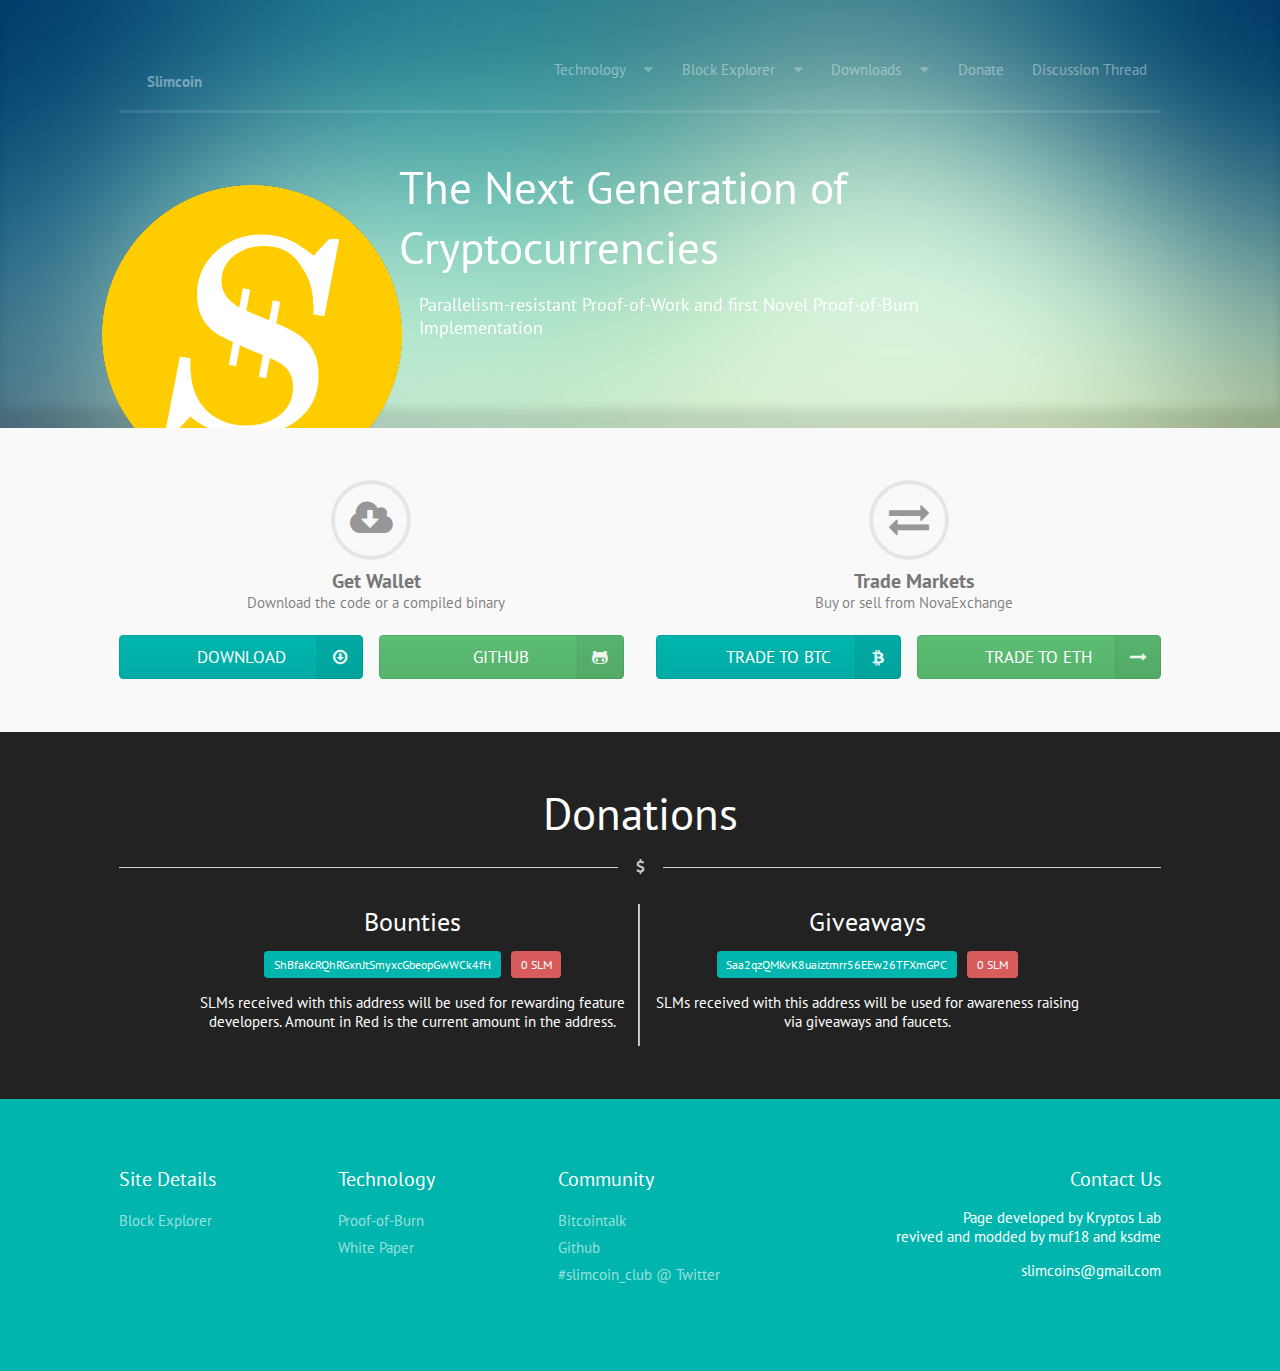
<file: index.html>
<!DOCTYPE html>
<html>
  <head>
    <meta http-equiv="Content-Type" content="text/html; charset=UTF-8">
    <!-- Standard Meta -->
    <meta http-equiv="X-UA-Compatible" content="IE=edge,chrome=1">
    <meta name="viewport" content="width=device-width, initial-scale=1.0, maximum-scale=1.0">
    <!-- glitter -->
    <meta name="theme-color" content="#25497B">
    <meta name="apple-mobile-web-app-status-bar-style" content="black-translucent">
    <!-- Site Properities -->
    <title>Slimcoin</title>
    <link rel="stylesheet" type="text/css" href="./libs/Semantic/semantic.min.css">
    <link rel="stylesheet" type="text/css" href="./css/homepage.css">
    <link href="https://fonts.googleapis.com/css?family=PT+Sans" rel="stylesheet">
    <script src="./libs/jQuery/jq.min.js"></script>
    <script src="./libs/Semantic/semantic.min.js"></script>
    <script src="./js/homepage.min.js"></script>
  </head>
  <body>
    <div class="ui inverted page grid masthead segment mast-gradient">
      <div class="column">
        <div class="inverted secondary pointing ui menu">
          <div class="header item"> <a class="item" target="_self" href="index.html">Slimcoin</a> </div>
          <div class="mobile-only right aligned header item">
            <div class="ui right aligned pointing dropdown link item">
              &nbsp;&nbsp;Menu&nbsp;&nbsp;<i class="dropdown icon"></i>
              <div class="menu">
                <a class="item" href="https://github.com/slimcoin-project/slimcoin-project.github.io/raw/master/whitepaperSLM.pdf">Whitepaper</a>
                <a class="item" href="eli5.html">Proof-of-Burn</a>
                <a class="item" href="advantages.html">Advantages</a>
                <a class="item" href="https://bchain.info/SLM/" target="_blank">Block Explorer</a>
                <a class="item" href="about.html">About SLM</a>
                <a class="item" href="help.html">Help</a>
              </div>
            </div>
          </div>
          <div class="right menu">
            <div class="ui dropdown link item">
              Technology <i class="dropdown icon"></i>
              <div class="menu"> <a class="item" target="_blank" href="https://github.com/slimcoin-project/slimcoin-project.github.io/raw/master/whitepaperSLM.pdf">White Paper</a> <a class="item" target="_self" href="about.html">About Slimcoin</a> <a class="item" target="_self" href="cop.html">Cooperation</a> <a class="item" target="_self" href="advantages.html">Advantages</a> <a class="item" target="_self" href="eli5.html">Proof-of-Burn</a> <a class="item" target="_self" href="help.html">Help</a> </div>
            </div>
            <div class="ui dropdown link item">
              Block Explorer <i class="dropdown icon"></i>
              <div class="menu"> <a class="item" href="https://bchain.info/SLM/" target="_blank">BChain.Info</a> <a class="item" href="http://tessier.bel-epa.com:5064" target="_blank">ACME - A Cryptocurrency Metadata Explorer</a> </div>
            </div>
            <div class="ui dropdown link item">
              Downloads <i class="dropdown icon"></i>
              <div class="menu"> <a class="item" href="https://github.com/muf18/slimcoin-website-project/raw/master/slimcoin-qt.exe">Simcoin-QT 0.5.1 (Windows)</a> <a class="item" href="https://drive.google.com/drive/folders/1IDaf4BD2SL0_RJxdp0CZNU7-4aR0EL5x">Simcoin-QT 0.5 (ARM V5/V7)</a> <a class="item" href="https://github.com/slimcoin-project/Slimcoin/releases">Simcoin-QT 0.5 (Windows/Mac)</a> <a class="item" href="https://github.com/slimcoin-project/Slimcoin/tree/master">Simcoin's source code</a> <a class="item" href="https://mega.co.nz/#!pg8lEJoL!54dSH7LrpmOJiMzNS72MDCYvZtXwqnHGyCApmYIpxkA" target="_parent">SLM Blockchain Snapshot 236000</a> <a class="item" href="https://mega.co.nz/#!ekQyAZBS!YNYsEYOVVWbOv-CUza5LlSO0iOiVxykThw1dQk_ChfA" target="_parent">SLM Blockchain Snapshot 126100</a> </div>
            </div>
            <a class="item" href="#donate" target="_parent">Donate</a> <a class="item" href="https://bitcointalk.org/index.php?topic=1141676.0">Discussion Thread</a> 
          </div>
        </div>
        <div class="anim ui transition information visible">
          <h1 class="ui inverted header big-for-mobile left">
            The Next Generation of Cryptocurrencies
          </h1>
          <p style="padding-left:20px">Parallelism-resistant Proof-of-Work and first Novel Proof-of-Burn Implementation</p>
        </div>
        <img src="./assets/slm.png" class="ui center aligned medium image anim" width="100px"> 
      </div>
    </div>
    <div class="ui secondary page stackable grid overview segment segment-padding" id="actions">
      <div class="eight column row">
        <div class="eight stackable wide column">
          <div class="ui stackable grid">
            <div class="ui row">
              <div class="wide column">
                <h2 class="ui medium icon center aligned header">
                  <i class="circular cloud download icon"></i>
                  <div class="content">
                    Get Wallet
                    <div class="sub header">Download the code or a compiled binary</div>
                  </div>
                </h2>
              </div>
            </div>
            <div class="ui row">
              <div class="ui eight wide column"> <a class="fluid ui teal large right labeled icon button" href="https://github.com/muf18/slimcoin-website-project/raw/master/slimcoin-qt.exe">
                Download
                <i class="right long download icon"></i>
                </a> 
              </div>
              <div class="ui eight wide column"> <a class="fluid ui green large right labeled icon button" href="https://github.com/slimcoin-project/Slimcoin/tree/master">
                Github
                <i class="right long github icon"></i>
                </a> 
              </div>
            </div>
          </div>
        </div>
        <div class="eight stackable wide column">
          <div class="ui stackable grid">
            <div class="ui centered row">
              <div class="wide column">
                <h2 class="ui medium icon center aligned header">
                  <i class="circular exchange icon"></i>
                  <div class="content">
                    Trade Markets
                    <div class="sub header">Buy or sell from NovaExchange</div>
                  </div>
                </h2>
              </div>
            </div>
            <div class="ui row">
              <div class="ui eight wide column"> <a class="fluid ui teal large right labeled icon button" href="https://novaexchange.com/market/BTC_SLM/">
                Trade to BTC
                <i class="right long bitcoin icon"></i>
                </a> 
              </div>
              <div class="ui eight wide column"> <a class="fluid ui green large right labeled icon button" href="https://novaexchange.com/market/ETH_SLM/">
                Trade to ETH
                <i class="right long arrow icon"></i>
                </a> 
              </div>
            </div>
          </div>
        </div>
      </div>
    </div>
    <div class="ui inverted page grid overview segment" id="donate">
      <div class="ui inverted grid segment">
        <div class="row">
          <div class="wide column">
            <h1 class="center aligned ui header">
              Donations
            </h1>
            <div class="ui horizontal divider"><i class="dollar icon inverted"></i> </div>
          </div>
        </div>
        <div class="ui inverted grid segment">
          <div class="ui one wide column"></div>
          <div class="fourteen wide column">
            <div class="ui two column center aligned stackable divided grid">
              <div class="column">
                <h2 class="center aligned ui header"> Bounties </h2>
                <a class="ui teal label" style="text-transform:none">
                ShBfaKcRQhRGxnJtSmyxcGbeopGwWCk4fH
                </a> <a class="ui red label not-on-mobile" id="donate_bounty_value">
                0 SLM
                </a>
                <p>SLMs received with this address will be used for rewarding feature developers. Amount in Red is the current amount in the address.</p>
              </div>
              <div class="column">
                <h2 class="center aligned ui header"> Giveaways </h2>
                <a class="ui teal label" style="text-transform:none">
                Saa2qzQMKvK8uaiztmrr56EEw26TFXmGPC
                </a> <a class="ui red label not-on-mobile" id="donate_giveaway_value">
                0 SLM
                </a>
                <p>SLMs received with this address will be used for awareness raising via giveaways and faucets.</p>
              </div>
            </div>
          </div>
        </div>
      </div>
    </div>
    <div class="ui inverted teal page stackable grid segment" id="footer">
      <div class="ten wide column">
        <div class="ui three column grid">
          <div class="column">
            <div class="ui header">Site Details</div>
            <div class="ui inverted link list"> <a class="item" href="https://bchain.info/SLM/" target="_blank">Block Explorer</a> </div>
          </div>
          <div class="column">
            <div class="ui header">Technology</div>
            <div class="ui inverted link list"> <a class="item" href="eli5.html">Proof-of-Burn</a><a class="item" href="https://github.com/slimcoin-project/slimcoin-project.github.io/raw/master/whitepaperSLM.pdf">White Paper</a> </div>
          </div>
          <div class="column">
            <div class="ui header">Community</div>
            <div class="ui inverted link list"> <a class="item" href="https://bitcointalk.org/index.php?topic=1141676.0">Bitcointalk</a> <a class="item" href="https://github.com/slimcoin-project">Github</a> <a class="item" href="https://twitter.com/Slimcoin_club">#slimcoin_club @ Twitter</a> </div>
          </div>
        </div>
      </div>
      <div class="six wide right floated aligned column contact-mobile">
        <h3 class="ui header">Contact Us</h3>
        <addr> Page developed by Kryptos Lab
          <br>revived and modded by muf18 and <a href="https://t.me/ksdme" style="color: white;">ksdme</a> 
        </addr>
        <p>slimcoins@gmail.com</p>
      </div>
    </div>
  </body>
</html>
</file>
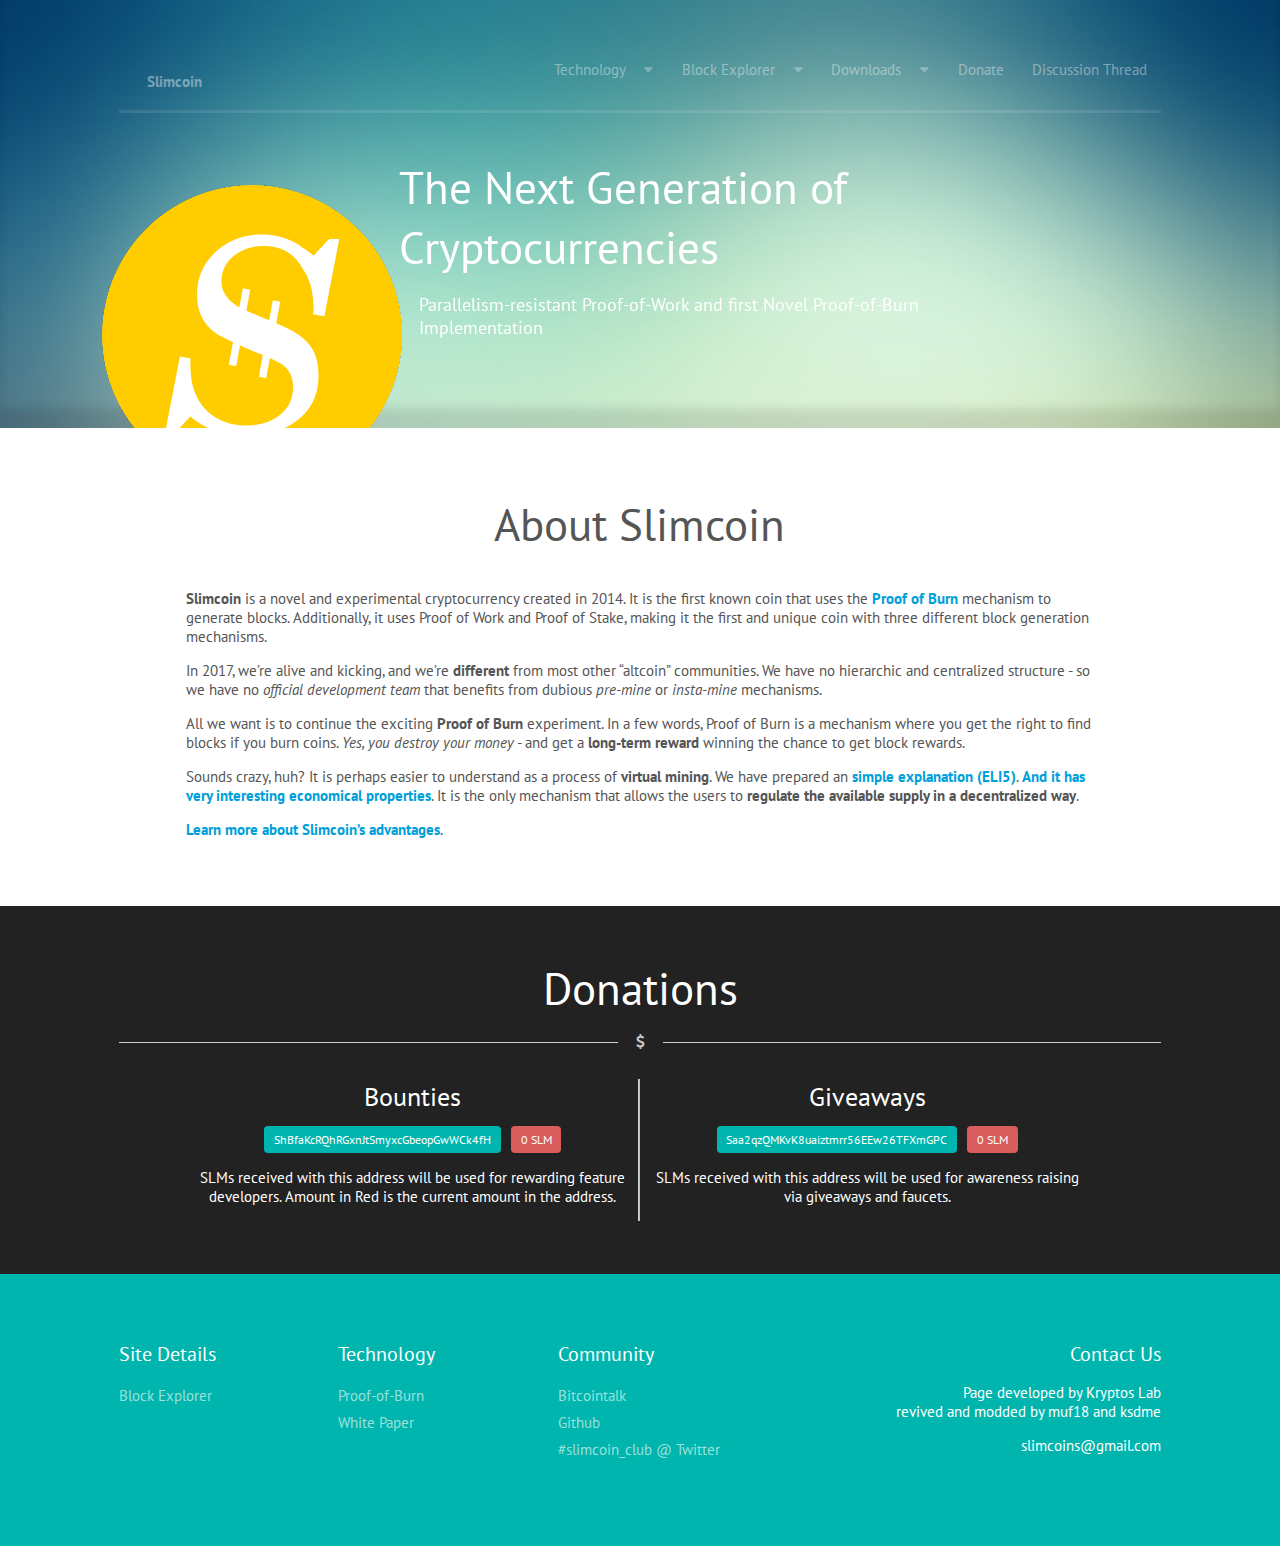
<file: about.html>
<!DOCTYPE html>
<html>
  <head>
    <meta http-equiv="Content-Type" content="text/html; charset=UTF-8">
    <!-- Standard Meta -->
    <meta http-equiv="X-UA-Compatible" content="IE=edge,chrome=1">
    <meta name="viewport" content="width=device-width, initial-scale=1.0, maximum-scale=1.0">
    <!-- glitter -->
    <meta name="theme-color" content="#25497B">
    <meta name="apple-mobile-web-app-status-bar-style" content="black-translucent">
    <!-- Site Properities -->
    <title>Slimcoin</title>
    <link rel="stylesheet" type="text/css" href="./libs/Semantic/semantic.css">
    <link rel="stylesheet" type="text/css" href="./css/homepage.css">
    <link href="https://fonts.googleapis.com/css?family=PT+Sans" rel="stylesheet">
    <script src="./libs/jQuery/jq.min.js"></script>
    <script src="./libs/Semantic/semantic.min.js"></script>
    <script src="./js/homepage.min.js"></script>
  </head>
  <body>
    <div class="ui inverted page grid masthead segment mast-gradient">
      <div class="column">
        <div class="inverted secondary pointing ui menu">
          <div class="header item"> <a class="item" target="_self" href="index.html">Slimcoin</a> </div>
          <div class="mobile-only right aligned header item">
            <div class="ui right aligned pointing dropdown link item">
              &nbsp;&nbsp;Menu&nbsp;&nbsp;<i class="dropdown icon"></i>
              <div class="menu"> <a class="item" href="https://github.com/slimcoin-project/slimcoin-project.github.io/raw/master/whitepaperSLM.pdf">Whitepaper</a>
                <a class="item" href="eli5.html">Proof-of-Burn</a>
                <a class="item" href="advantages.html">Advantages</a>
                <a class="item" href="https://bchain.info/SLM/" target="_blank">Block Explorer</a>
                <a class="item" href="about.html">About SLM</a>
                <a class="item" href="help.html">Help</a> 
              </div>
            </div>
          </div>
          <div class="right menu">
            <div class="ui dropdown link item">
              Technology <i class="dropdown icon"></i>
              <div class="menu"> <a class="item" target="_blank" href="https://github.com/slimcoin-project/slimcoin-project.github.io/raw/master/whitepaperSLM.pdf">White Paper</a> <a class="item" target="_self" href="about.html">About Slimcoin</a> <a class="item" target="_self" href="cop.html">Cooperation</a> <a class="item" target="_self" href="advantages.html">Advantages</a> <a class="item" target="_self" href="eli5.html">Proof-of-Burn</a> <a class="item" target="_self" href="help.html">Help</a> </div>
            </div>
            <div class="ui dropdown link item">
              Block Explorer <i class="dropdown icon"></i>
              <div class="menu"> <a class="item" href="https://bchain.info/SLM/" target="_blank">BChain.Info</a> <a class="item" href="http://tessier.bel-epa.com:5064" target="_blank">ACME - A Cryptocurrency Metadata Explorer</a> </div>
            </div>
            <div class="ui dropdown link item">
              Downloads <i class="dropdown icon"></i>
              <div class="menu"> <a class="item" href="https://github.com/muf18/slimcoin-website-project/raw/master/slimcoin-qt.exe">Simcoin-QT 0.5.1 (Windows)</a> <a class="item" href="https://drive.google.com/drive/folders/1IDaf4BD2SL0_RJxdp0CZNU7-4aR0EL5x">Simcoin-QT 0.5 (ARM V5/V7)</a> <a class="item" href="https://github.com/slimcoin-project/Slimcoin/releases">Simcoin-QT 0.5 (Windows/Mac)</a> <a class="item" href="https://github.com/slimcoin-project/Slimcoin/tree/master">Simcoin's source code</a> <a class="item" href="https://mega.co.nz/#!pg8lEJoL!54dSH7LrpmOJiMzNS72MDCYvZtXwqnHGyCApmYIpxkA" target="_parent">SLM Blockchain Snapshot 236000</a> <a class="item" href="https://mega.co.nz/#!ekQyAZBS!YNYsEYOVVWbOv-CUza5LlSO0iOiVxykThw1dQk_ChfA" target="_parent">SLM Blockchain Snapshot 126100</a> </div>
            </div>
            <a class="item" href="#donate" target="_parent">Donate</a> <a class="item" href="https://bitcointalk.org/index.php?topic=1141676.0">Discussion Thread</a> 
          </div>
        </div>
        <div class="anim ui transition information visible">
          <h1 class="ui inverted header big-for-mobile left">
            The Next Generation of Cryptocurrencies
          </h1>
          <p style="padding-left:20px">Parallelism-resistant Proof-of-Work and first Novel Proof-of-Burn Implementation</p>
        </div>
        <img src="./assets/slm.png" class="ui center aligned medium image anim" width="100px"> 
      </div>
    </div>
    <div class="ui page grid overview segment">
      <div class="ui one wide column"></div>
      <div class="fourteen wide column">
        <div class="row">
          <div class="wide column">
            <h1 class="center aligned ui header">
              About Slimcoin
            </h1>
          </div>
          </br>
          <p><strong>Slimcoin</strong> is a novel and experimental cryptocurrency created in 2014. It is the first known coin that uses the <a href="https://en.bitcoin.it/wiki/Proof_of_burn">Proof of Burn</a> mechanism to generate blocks. Additionally, it uses Proof of Work and Proof of Stake, making it the first and unique coin with three different block generation mechanisms.</p>
          <p>In 2017, we’re alive and kicking, and we’re <strong>different</strong> from most other “altcoin” communities. We have no hierarchic and centralized structure - so we have no <em>official development team</em> that benefits from dubious <em>pre-mine</em> or <em>insta-mine</em> mechanisms.</p>
          <p>All we want is to continue the exciting <strong>Proof of Burn</strong> experiment. In a few words, Proof of Burn is a mechanism where you get the right to find blocks if you burn coins. <em>Yes, you destroy your money</em> - and get a <strong>long-term reward</strong> winning the chance to get block rewards.</p>
          <p>Sounds crazy, huh? It is perhaps easier to understand as a process of <strong>virtual mining</strong>. We have prepared an <a href="eli5.html">simple explanation (ELI5)</a>. <a href="https://github.com/slimcoin-project/Slimcoin/wiki/The-magic-of-Proof-of-Burn">And it has very interesting economical properties</a>. It is the only mechanism that allows the users to <strong>regulate the available supply in a decentralized way</strong>.</p>
          <p><a href="advantages.html">Learn more about Slimcoin’s advantages</a>.</p>
        </div>
      </div>
    </div>
    </div>
    </div>
    <div class="ui inverted page grid overview segment" id="donate">
      <div class="ui inverted grid segment">
        <div class="row">
          <div class="wide column">
            <h1 class="center aligned ui header">
              Donations
            </h1>
            <div class="ui horizontal divider"><i class="dollar icon inverted"></i> </div>
          </div>
        </div>
        <div class="ui inverted grid segment">
          <div class="ui one wide column"></div>
          <div class="fourteen wide column">
            <div class="ui two column center aligned stackable divided grid">
              <div class="column">
                <h2 class="center aligned ui header"> Bounties </h2>
                <a class="ui teal label" style="text-transform:none">
                ShBfaKcRQhRGxnJtSmyxcGbeopGwWCk4fH
                </a> <a class="ui red label not-on-mobile" id="donate_bounty_value">
                0 SLM
                </a>
                <p>SLMs received with this address will be used for rewarding feature developers. Amount in Red is the current amount in the address.</p>
              </div>
              <div class="column">
                <h2 class="center aligned ui header"> Giveaways </h2>
                <a class="ui teal label" style="text-transform:none">
                Saa2qzQMKvK8uaiztmrr56EEw26TFXmGPC
                </a> <a class="ui red label not-on-mobile" id="donate_giveaway_value">
                0 SLM
                </a>
                <p>SLMs received with this address will be used for awareness raising via giveaways and faucets.</p>
              </div>
            </div>
          </div>
        </div>
      </div>
    </div>
    <div class="ui inverted teal page stackable grid segment" id="footer">
      <div class="ten wide column">
        <div class="ui three column grid">
          <div class="column">
            <div class="ui header">Site Details</div>
            <div class="ui inverted link list"> <a class="item" href="https://bchain.info/SLM/" target="_blank">Block Explorer</a> </div>
          </div>
          <div class="column">
            <div class="ui header">Technology</div>
            <div class="ui inverted link list"> <a class="item" href="eli5.html">Proof-of-Burn</a><a class="item" href="https://github.com/slimcoin-project/slimcoin-project.github.io/raw/master/whitepaperSLM.pdf">White Paper</a> </div>
          </div>
          <div class="column">
            <div class="ui header">Community</div>
            <div class="ui inverted link list"> <a class="item" href="https://bitcointalk.org/index.php?topic=1141676.0">Bitcointalk</a> <a class="item" href="https://github.com/slimcoin-project">Github</a> <a class="item" href="https://twitter.com/Slimcoin_club">#slimcoin_club @ Twitter</a> </div>
          </div>
        </div>
      </div>
      <div class="six wide right floated aligned column contact-mobile">
        <h3 class="ui header">Contact Us</h3>
        <addr> Page developed by Kryptos Lab
          <br>revived and modded by muf18 and <a href="https://t.me/ksdme" style="color: white;">ksdme</a> 
        </addr>
        <p>slimcoins@gmail.com</p>
      </div>
    </div>
  </body>
</html>
</file>
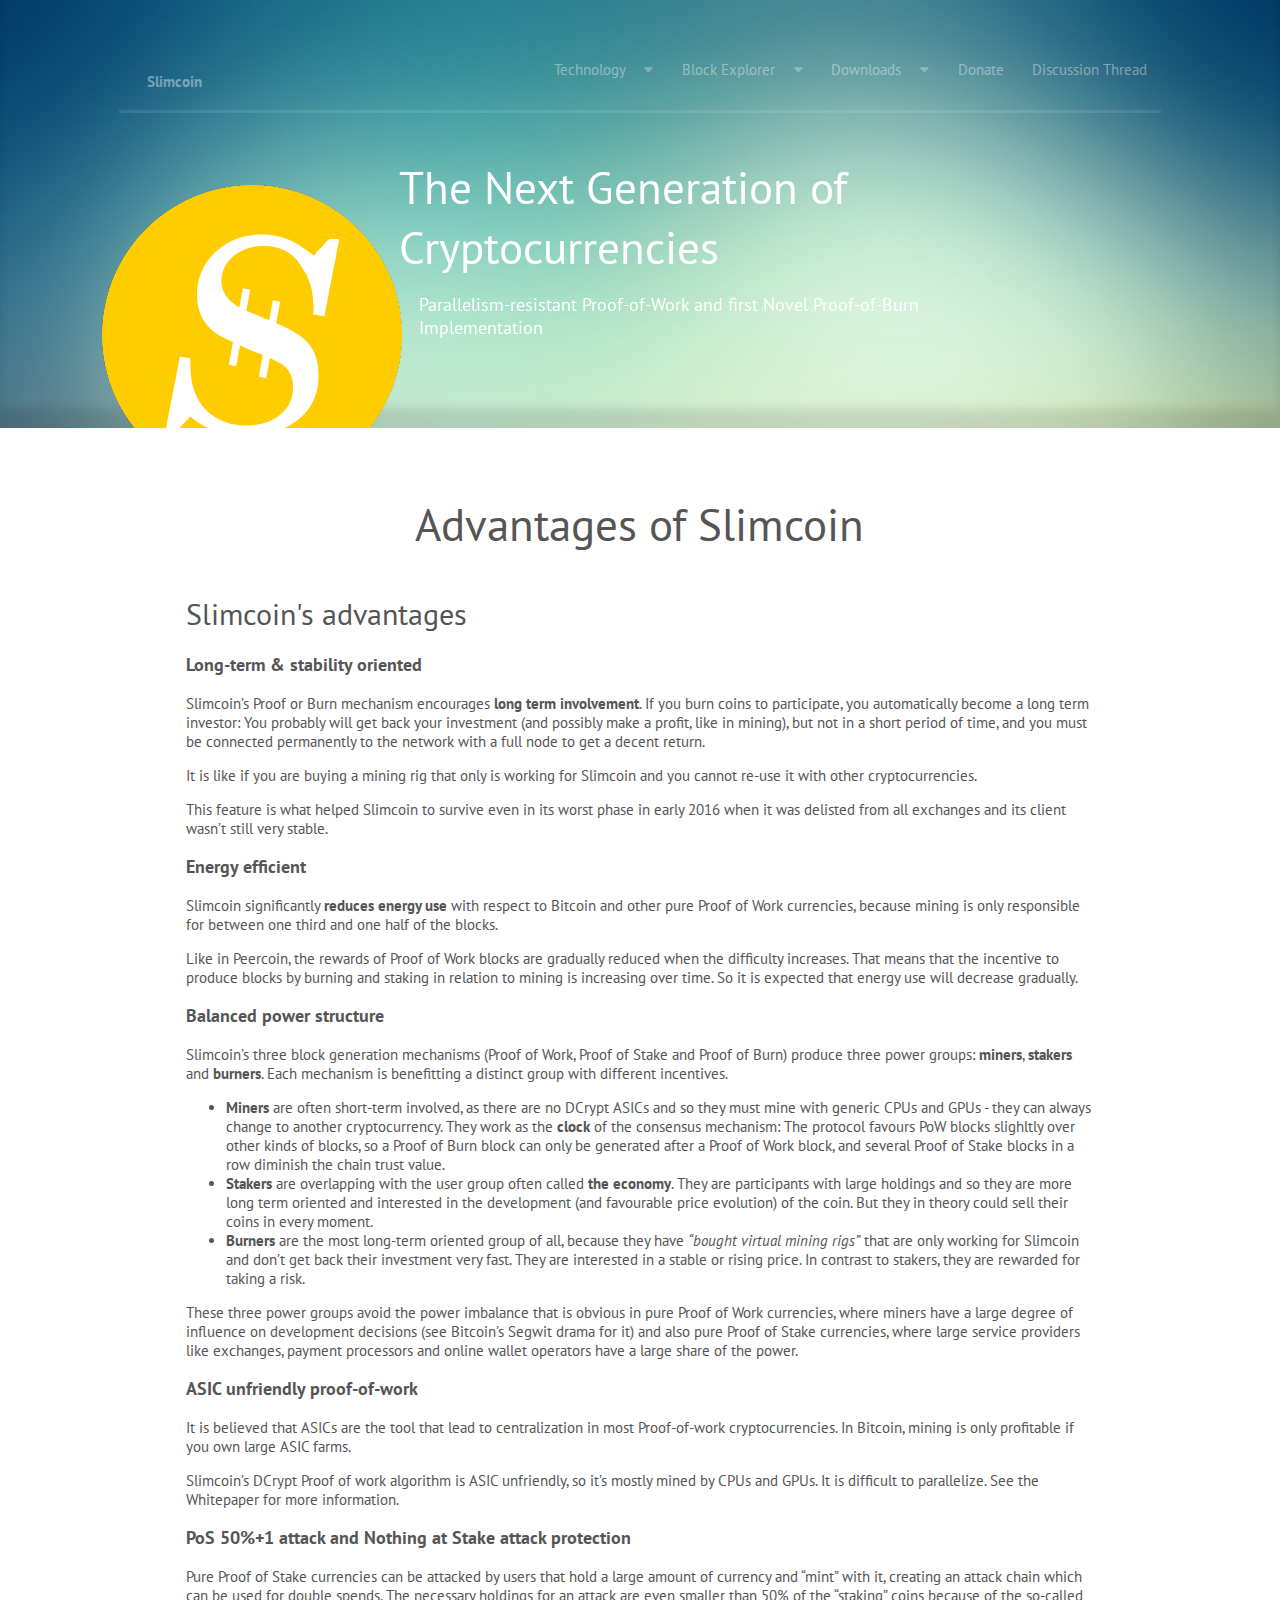
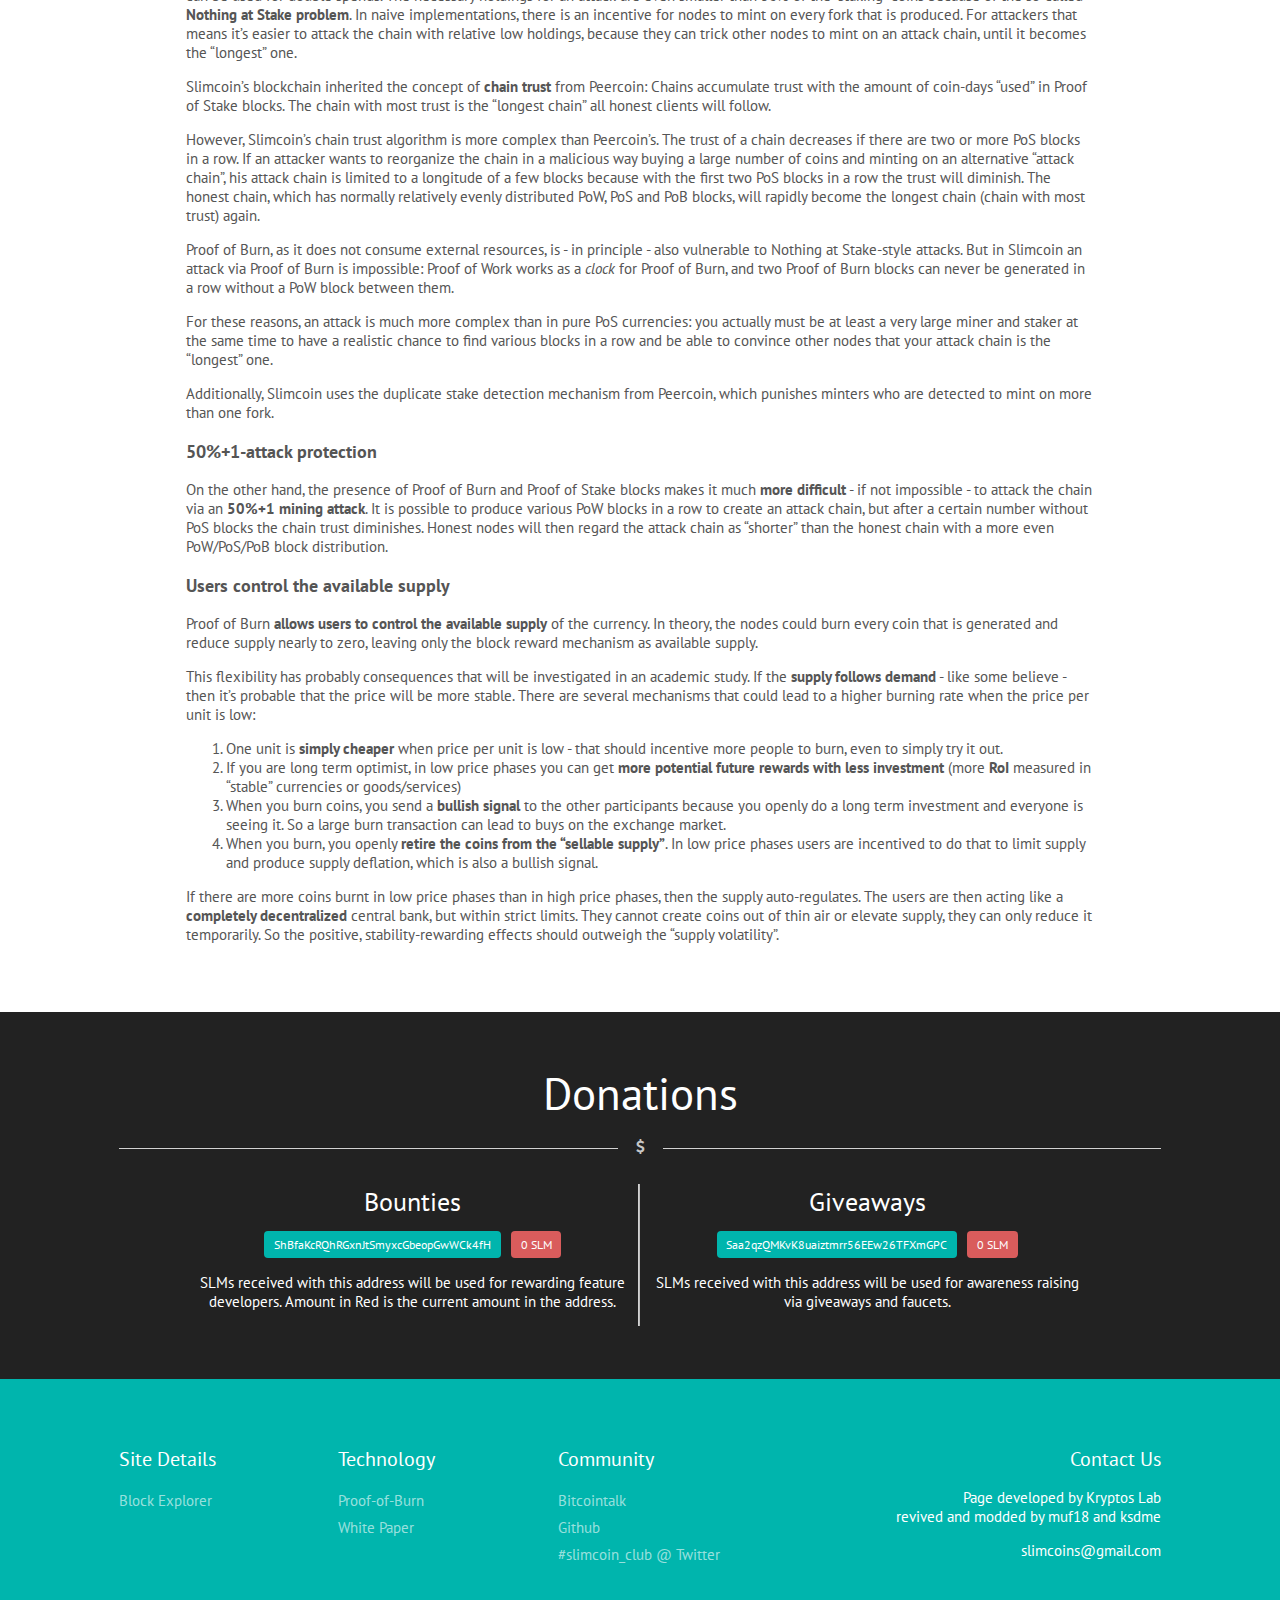
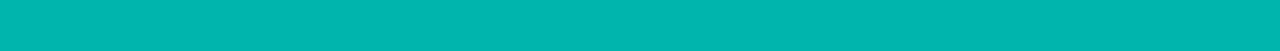
<file: advantages.html>
<!DOCTYPE html>
<html>
  <head>
    <meta http-equiv="Content-Type" content="text/html; charset=UTF-8">
    <!-- Standard Meta -->
    <meta http-equiv="X-UA-Compatible" content="IE=edge,chrome=1">
    <meta name="viewport" content="width=device-width, initial-scale=1.0, maximum-scale=1.0">
    <!-- glitter -->
    <meta name="theme-color" content="#25497B">
    <meta name="apple-mobile-web-app-status-bar-style" content="black-translucent">
    <!-- Site Properities -->
    <title>Slimcoin</title>
    <link rel="stylesheet" type="text/css" href="./libs/Semantic/semantic.css">
    <link rel="stylesheet" type="text/css" href="./css/homepage.css">
    <link href="https://fonts.googleapis.com/css?family=PT+Sans" rel="stylesheet">
    <script src="./libs/jQuery/jq.min.js"></script>
    <script src="./libs/Semantic/semantic.min.js"></script>
    <script src="./js/homepage.min.js"></script>
  </head>
  <body>
    <div class="ui inverted page grid masthead segment mast-gradient">
      <div class="column">
        <div class="inverted secondary pointing ui menu">
          <div class="header item"> <a class="item" target="_self" href="index.html">Slimcoin</a> </div>
          <div class="mobile-only right aligned header item">
            <div class="ui right aligned pointing dropdown link item">
              &nbsp;&nbsp;Menu&nbsp;&nbsp;<i class="dropdown icon"></i>
              <div class="menu"> <a class="item" href="https://github.com/slimcoin-project/slimcoin-project.github.io/raw/master/whitepaperSLM.pdf">Whitepaper</a>
                <a class="item" href="eli5.html">Proof-of-Burn</a>
                <a class="item" href="advantages.html">Advantages</a>
                <a class="item" href="https://bchain.info/SLM/" target="_blank">Block Explorer</a>
                <a class="item" href="about.html">About SLM</a>
                <a class="item" href="help.html">Help</a> 
              </div>
            </div>
          </div>
          <div class="right menu">
            <div class="ui dropdown link item">
              Technology <i class="dropdown icon"></i>
              <div class="menu"> <a class="item" target="_blank" href="https://github.com/slimcoin-project/slimcoin-project.github.io/raw/master/whitepaperSLM.pdf">White Paper</a> <a class="item" target="_self" href="about.html">About Slimcoin</a> <a class="item" target="_self" href="cop.html">Cooperation</a> <a class="item" target="_self" href="advantages.html">Advantages</a> <a class="item" target="_self" href="eli5.html">Proof-of-Burn</a> <a class="item" target="_self" href="help.html">Help</a> </div>
            </div>
            <div class="ui dropdown link item">
              Block Explorer <i class="dropdown icon"></i>
              <div class="menu"> <a class="item" href="https://bchain.info/SLM/" target="_blank">BChain.Info</a> <a class="item" href="http://tessier.bel-epa.com:5064" target="_blank">ACME - A Cryptocurrency Metadata Explorer</a> </div>
            </div>
            <div class="ui dropdown link item">
              Downloads <i class="dropdown icon"></i>
              <div class="menu"> <a class="item" href="https://github.com/muf18/slimcoin-website-project/raw/master/slimcoin-qt.exe">Simcoin-QT 0.5.1 (Windows)</a> <a class="item" href="https://drive.google.com/drive/folders/1IDaf4BD2SL0_RJxdp0CZNU7-4aR0EL5x">Simcoin-QT 0.5 (ARM V5/V7)</a> <a class="item" href="https://github.com/slimcoin-project/Slimcoin/releases">Simcoin-QT 0.5 (Windows/Mac)</a> <a class="item" href="https://github.com/slimcoin-project/Slimcoin/tree/master">Simcoin's source code</a> <a class="item" href="https://mega.co.nz/#!pg8lEJoL!54dSH7LrpmOJiMzNS72MDCYvZtXwqnHGyCApmYIpxkA" target="_parent">SLM Blockchain Snapshot 236000</a> <a class="item" href="https://mega.co.nz/#!ekQyAZBS!YNYsEYOVVWbOv-CUza5LlSO0iOiVxykThw1dQk_ChfA" target="_parent">SLM Blockchain Snapshot 126100</a> </div>
            </div>
            <a class="item" href="#donate" target="_parent">Donate</a> <a class="item" href="https://bitcointalk.org/index.php?topic=1141676.0">Discussion Thread</a> 
          </div>
        </div>
        <div class="anim ui transition information visible">
          <h1 class="ui inverted header big-for-mobile left">
            The Next Generation of Cryptocurrencies
          </h1>
          <p style="padding-left:20px">Parallelism-resistant Proof-of-Work and first Novel Proof-of-Burn Implementation</p>
        </div>
        <img src="./assets/slm.png" class="ui center aligned medium image anim" width="100px"> 
      </div>
    </div>
    <div class="ui page grid overview segment">
      <div class="ui one wide column"></div>
      <div class="fourteen wide column">
        <div class="row">
          <div class="wide column">
            <h1 class="center aligned ui header">
              Advantages of Slimcoin
            </h1>
          </div>
          </br>
          <h1 class="post-title">Slimcoin's advantages</h1>
          <h3 id="long-term--stability-oriented">Long-term &amp; stability oriented</h3>
          <p>Slimcoin’s Proof or Burn mechanism encourages <strong>long term involvement</strong>. If you burn coins to participate, you automatically become a long term investor: You probably will get back your investment (and possibly make a profit, like in mining), but not in a short period of time, and you must be connected permanently to the network with a full node to get a decent return.</p>
          <p>It is like if you are buying a mining rig that only is working for Slimcoin and you cannot re-use it with other cryptocurrencies.</p>
          <p>This feature is what helped Slimcoin to survive even in its worst phase in early 2016 when it was delisted from all exchanges and its client wasn’t still very stable.</p>
          <h3 id="energy-efficient">Energy efficient</h3>
          <p>Slimcoin significantly <strong>reduces energy use</strong> with respect to Bitcoin and other pure Proof of Work currencies, because mining is only responsible for between one third and one half of the blocks.</p>
          <p>Like in Peercoin, the rewards of Proof of Work blocks are gradually reduced when the difficulty increases. That means that the incentive to produce blocks by burning and staking in relation to mining is increasing over time. So it is expected that energy use will decrease gradually.</p>
          <h3 id="balanced-power-structure">Balanced power structure</h3>
          <p>Slimcoin’s three block generation mechanisms (Proof of Work, Proof of Stake and Proof of Burn) produce three power groups: <strong>miners</strong>, <strong>stakers</strong> and <strong>burners</strong>. Each mechanism is benefitting a distinct group with different incentives.</p>
          <ul>
            <li><strong>Miners</strong> are often short-term involved, as there are no DCrypt ASICs and so they must mine with generic CPUs and GPUs - they can always change to another cryptocurrency. They work as the <strong>clock</strong> of the consensus mechanism: The protocol favours PoW blocks slighltly over other kinds of blocks, so a Proof of Burn block can only be generated after a Proof of Work block, and several Proof of Stake blocks in a row diminish the chain trust value.</li>
            <li><strong>Stakers</strong> are overlapping with the user group often called <strong>the economy</strong>. They are participants with large holdings and so they are more long term oriented and interested in the development (and favourable price evolution) of the coin. But they in theory could sell their coins in every moment.</li>
            <li><strong>Burners</strong> are the most long-term oriented group of all, because they have <em>“bought virtual mining rigs”</em> that are only working for Slimcoin and don’t get back their investment very fast. They are interested in a stable or rising price. In contrast to stakers, they are rewarded for taking a risk.</li>
          </ul>
          <p>These three power groups avoid the power imbalance that is obvious in pure Proof of Work currencies, where miners have a large degree of influence on development decisions (see Bitcoin’s Segwit drama for it) and also pure Proof of Stake currencies, where large service providers like exchanges, payment processors and online wallet operators have a large share of the power.</p>
          <h3 id="asic-unfriendly-proof-of-work">ASIC unfriendly proof-of-work</h3>
          <p>It is believed that ASICs are the tool that lead to centralization in most Proof-of-work cryptocurrencies. In Bitcoin, mining is only profitable if you own large ASIC farms.</p>
          <p>Slimcoin’s DCrypt Proof of work algorithm is ASIC unfriendly, so it’s mostly mined by CPUs and GPUs. It is difficult to parallelize. See the Whitepaper for more information.</p>
          <h3 id="pos-501-attack-and-nothing-at-stake-attack-protection">PoS 50%+1 attack and Nothing at Stake attack protection</h3>
          <p>Pure Proof of Stake currencies can be attacked by users that hold a large amount of currency and “mint” with it, creating an attack chain which can be used for double spends. The necessary holdings for an attack are even smaller than 50% of the “staking” coins because of the so-called <strong>Nothing at Stake problem</strong>. In naive implementations, there is an incentive for nodes to mint on every fork that is produced. For attackers that means it’s easier to attack the chain with relative low holdings, because they can trick other nodes to mint on an attack chain, until it becomes the “longest” one.</p>
          <p>Slimcoin’s blockchain inherited the concept of <strong>chain trust</strong> from Peercoin: Chains accumulate trust with the amount of coin-days “used” in Proof of Stake blocks. The chain with most trust is the “longest chain” all honest clients will follow.</p>
          <p>However, Slimcoin’s chain trust algorithm is more complex than Peercoin’s. The trust of a chain decreases if there are two or more PoS blocks in a row. If an attacker wants to reorganize the chain in a malicious way buying a large number of coins and minting on an alternative “attack chain”, his attack chain is limited to a longitude of a few blocks because with the first two PoS blocks in a row the trust will diminish. The honest chain, which has normally relatively evenly distributed PoW, PoS and PoB blocks, will rapidly become the longest chain (chain with most trust) again.</p>
          <p>Proof of Burn, as it does not consume external resources, is - in principle - also vulnerable to Nothing at Stake-style attacks. But in Slimcoin an attack via Proof of Burn is impossible: Proof of Work works as a <em>clock</em> for Proof of Burn, and two Proof of Burn blocks can never be generated in a row without a PoW block between them.</p>
          <p>For these reasons, an attack is much more complex than in pure PoS currencies: you actually must be at least a very large miner and staker at the same time to have a realistic chance to find various blocks in a row and be able to convince other nodes that your attack chain is the “longest” one.</p>
          <p>Additionally, Slimcoin uses the duplicate stake detection mechanism from Peercoin, which punishes minters who are detected to mint on more than one fork.</p>
          <h3 id="501-attack-protection">50%+1-attack protection</h3>
          <p>On the other hand, the presence of Proof of Burn and Proof of Stake blocks makes it much <strong>more difficult</strong> - if not impossible - to attack the chain via an <strong>50%+1 mining attack</strong>. It is possible to produce various PoW blocks in a row to create an attack chain, but after a certain number without PoS blocks the chain trust diminishes. Honest nodes will then regard the attack chain as “shorter” than the honest chain with a more even PoW/PoS/PoB block distribution.</p>
          <h3 id="users-control-the-available-supply">Users control the available supply</h3>
          <p>Proof of Burn <strong>allows users to control the available supply</strong> of the currency. In theory, the nodes could burn every coin that is generated and reduce supply nearly to zero, leaving only the block reward mechanism as available supply.</p>
          <p>This flexibility has probably consequences that will be investigated in an academic study. If the <strong>supply follows demand</strong> - like some believe - then it’s probable that the price will be more stable. There are several mechanisms that could lead to a higher burning rate when the price per unit is low:</p>
          <ol>
            <li>One unit is <strong>simply cheaper</strong> when price per unit is low - that should incentive more people to burn, even to simply try it out.</li>
            <li>If you are long term optimist, in low price phases you can get <strong>more potential future rewards with less investment</strong> (more <strong>RoI</strong> measured in “stable” currencies or goods/services)</li>
            <li>When you burn coins, you send a <strong>bullish signal</strong> to the other participants because you openly do a long term investment and everyone is seeing it. So a large burn transaction can lead to buys on the exchange market.</li>
            <li>When you burn, you openly <strong>retire the coins from the “sellable supply”</strong>. In low price phases users are incentived to do that to limit supply and produce supply deflation, which is also a bullish signal.</li>
          </ol>
          <p>If there are more coins burnt in low price phases than in high price phases, then the supply auto-regulates. The users are then acting like a <strong>completely decentralized</strong> central bank, but within strict limits. They cannot create coins out of thin air or elevate supply, they can only reduce it temporarily. So the positive, stability-rewarding effects should outweigh the “supply volatility”.</p>
        </div>
      </div>
    </div>
    </div>
    </div>
    <div class="ui inverted page grid overview segment" id="donate">
      <div class="ui inverted grid segment">
        <div class="row">
          <div class="wide column">
            <h1 class="center aligned ui header">
              Donations
            </h1>
            <div class="ui horizontal divider"><i class="dollar icon inverted"></i> </div>
          </div>
        </div>
        <div class="ui inverted grid segment">
          <div class="ui one wide column"></div>
          <div class="fourteen wide column">
            <div class="ui two column center aligned stackable divided grid">
              <div class="column">
                <h2 class="center aligned ui header"> Bounties </h2>
                <a class="ui teal label" style="text-transform:none">
                ShBfaKcRQhRGxnJtSmyxcGbeopGwWCk4fH
                </a> <a class="ui red label not-on-mobile" id="donate_bounty_value">
                0 SLM
                </a>
                <p>SLMs received with this address will be used for rewarding feature developers. Amount in Red is the current amount in the address.</p>
              </div>
              <div class="column">
                <h2 class="center aligned ui header"> Giveaways </h2>
                <a class="ui teal label" style="text-transform:none">
                Saa2qzQMKvK8uaiztmrr56EEw26TFXmGPC
                </a> <a class="ui red label not-on-mobile" id="donate_giveaway_value">
                0 SLM
                </a>
                <p>SLMs received with this address will be used for awareness raising via giveaways and faucets.</p>
              </div>
            </div>
          </div>
        </div>
      </div>
    </div>
    <div class="ui inverted teal page stackable grid segment" id="footer">
      <div class="ten wide column">
        <div class="ui three column grid">
          <div class="column">
            <div class="ui header">Site Details</div>
            <div class="ui inverted link list"> <a class="item" href="https://bchain.info/SLM/" target="_blank">Block Explorer</a> </div>
          </div>
          <div class="column">
            <div class="ui header">Technology</div>
            <div class="ui inverted link list"> <a class="item" href="eli5.html">Proof-of-Burn</a><a class="item" href="https://github.com/slimcoin-project/slimcoin-project.github.io/raw/master/whitepaperSLM.pdf">White Paper</a> </div>
          </div>
          <div class="column">
            <div class="ui header">Community</div>
            <div class="ui inverted link list"> <a class="item" href="https://bitcointalk.org/index.php?topic=1141676.0">Bitcointalk</a> <a class="item" href="https://github.com/slimcoin-project">Github</a> <a class="item" href="https://twitter.com/Slimcoin_club">#slimcoin_club @ Twitter</a> </div>
          </div>
        </div>
      </div>
      <div class="six wide right floated aligned column contact-mobile">
        <h3 class="ui header">Contact Us</h3>
        <addr> Page developed by Kryptos Lab
          <br>revived and modded by muf18 and <a href="https://t.me/ksdme" style="color: white;">ksdme</a> 
        </addr>
        <p>slimcoins@gmail.com</p>
      </div>
    </div>
  </body>
</html>
</file>
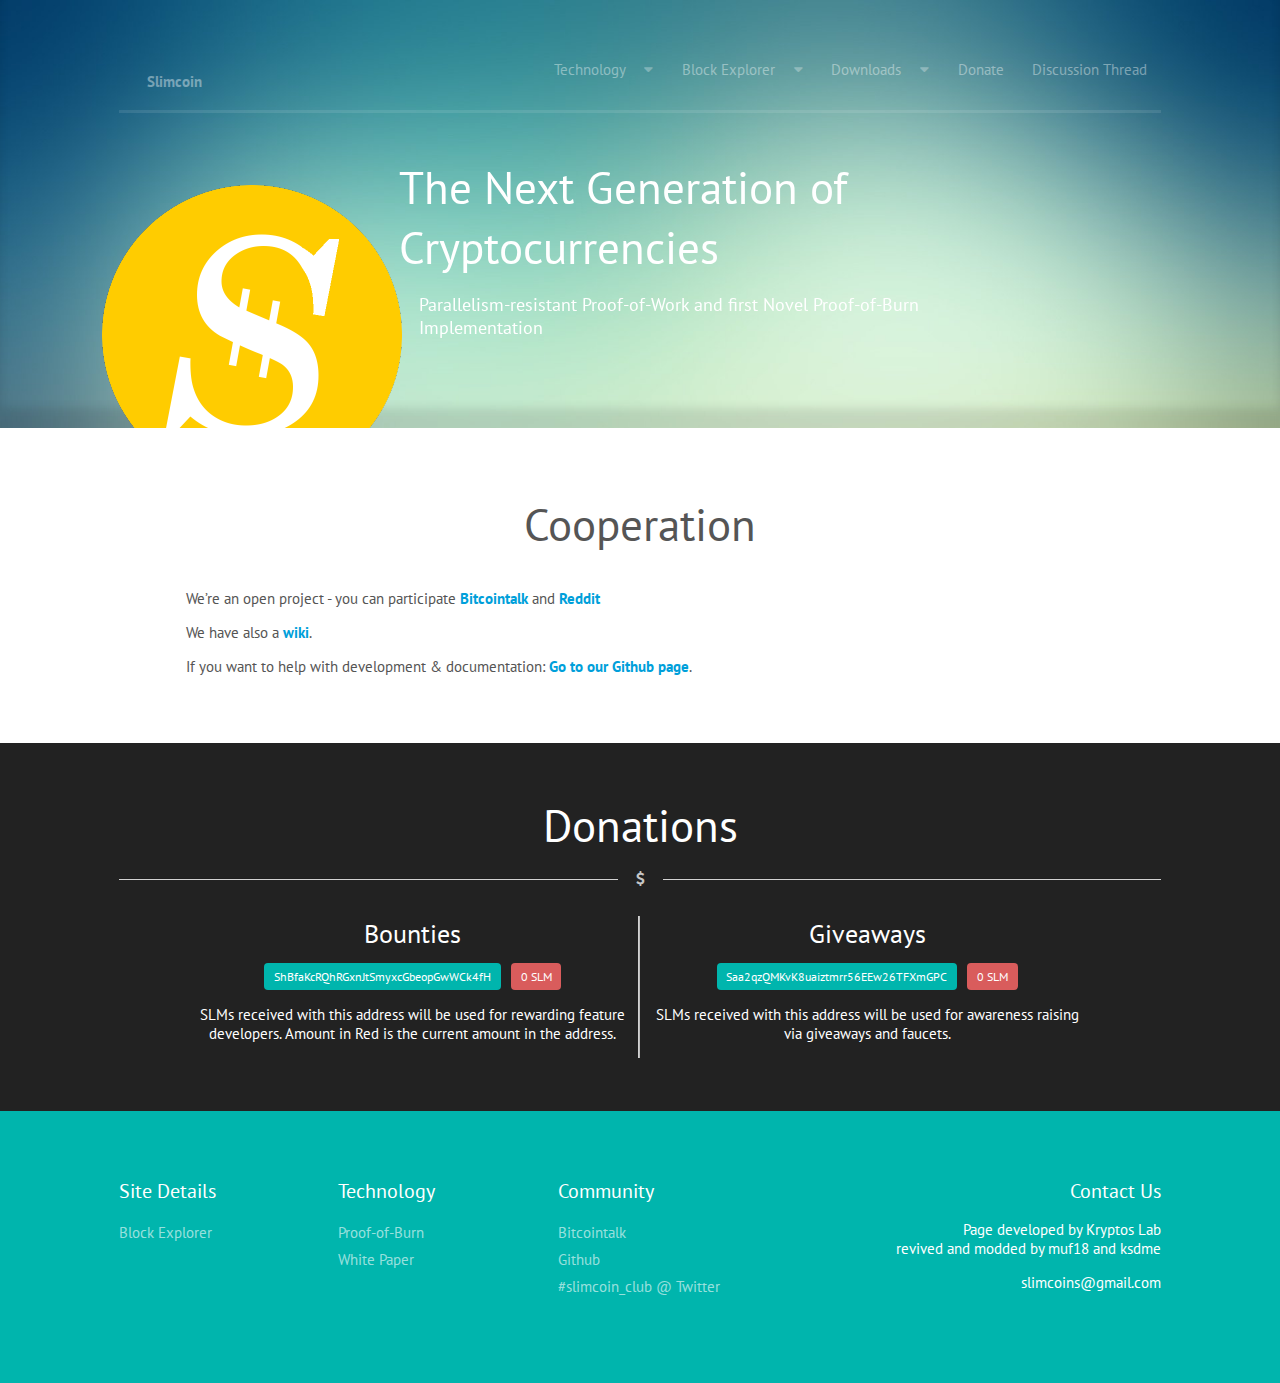
<file: cop.html>
<!DOCTYPE html>
<html>
  <head>
    <meta http-equiv="Content-Type" content="text/html; charset=UTF-8">
    <!-- Standard Meta -->
    <meta http-equiv="X-UA-Compatible" content="IE=edge,chrome=1">
    <meta name="viewport" content="width=device-width, initial-scale=1.0, maximum-scale=1.0">
    <!-- glitter -->
    <meta name="theme-color" content="#25497B">
    <meta name="apple-mobile-web-app-status-bar-style" content="black-translucent">
    <!-- Site Properities -->
    <title>Slimcoin</title>
    <link rel="stylesheet" type="text/css" href="./libs/Semantic/semantic.css">
    <link rel="stylesheet" type="text/css" href="./css/homepage.css">
    <link href="https://fonts.googleapis.com/css?family=PT+Sans" rel="stylesheet">
    <script src="./libs/jQuery/jq.min.js"></script>
    <script src="./libs/Semantic/semantic.min.js"></script>
    <script src="./js/homepage.min.js"></script>
  </head>
  <body>
    <div class="ui inverted page grid masthead segment mast-gradient">
      <div class="column">
        <div class="inverted secondary pointing ui menu">
          <div class="header item"> <a class="item" target="_self" href="index.html">Slimcoin</a> </div>
          <div class="mobile-only right aligned header item">
            <div class="ui right aligned pointing dropdown link item">
              &nbsp;&nbsp;Menu&nbsp;&nbsp;<i class="dropdown icon"></i>
              <div class="menu"> <a class="item" href="https://github.com/slimcoin-project/slimcoin-project.github.io/raw/master/whitepaperSLM.pdf">Whitepaper</a>
                <a class="item" href="eli5.html">Proof-of-Burn</a>
                <a class="item" href="advantages.html">Advantages</a>
                <a class="item" href="https://bchain.info/SLM/" target="_blank">Block Explorer</a>
                <a class="item" href="about.html">About SLM</a>
                <a class="item" href="help.html">Help</a> 
              </div>
            </div>
          </div>
          <div class="right menu">
            <div class="ui dropdown link item">
              Technology <i class="dropdown icon"></i>
              <div class="menu"> <a class="item" target="_blank" href="https://github.com/slimcoin-project/slimcoin-project.github.io/raw/master/whitepaperSLM.pdf">White Paper</a> <a class="item" target="_self" href="about.html">About Slimcoin</a> <a class="item" target="_self" href="cop.html">Cooperation</a> <a class="item" target="_self" href="advantages.html">Advantages</a> <a class="item" target="_self" href="eli5.html">Proof-of-Burn</a> <a class="item" target="_self" href="help.html">Help</a> </div>
            </div>
            <div class="ui dropdown link item">
              Block Explorer <i class="dropdown icon"></i>
              <div class="menu"> <a class="item" href="https://bchain.info/SLM/" target="_blank">BChain.Info</a> <a class="item" href="http://tessier.bel-epa.com:5064" target="_blank">ACME - A Cryptocurrency Metadata Explorer</a> </div>
            </div>
            <div class="ui dropdown link item">
              Downloads <i class="dropdown icon"></i>
              <div class="menu"> <a class="item" href="https://github.com/muf18/slimcoin-website-project/raw/master/slimcoin-qt.exe">Simcoin-QT 0.5.1 (Windows)</a> <a class="item" href="https://drive.google.com/drive/folders/1IDaf4BD2SL0_RJxdp0CZNU7-4aR0EL5x">Simcoin-QT 0.5 (ARM V5/V7)</a> <a class="item" href="https://github.com/slimcoin-project/Slimcoin/releases">Simcoin-QT 0.5 (Windows/Mac)</a> <a class="item" href="https://github.com/slimcoin-project/Slimcoin/tree/master">Simcoin's source code</a> <a class="item" href="https://mega.co.nz/#!pg8lEJoL!54dSH7LrpmOJiMzNS72MDCYvZtXwqnHGyCApmYIpxkA" target="_parent">SLM Blockchain Snapshot 236000</a> <a class="item" href="https://mega.co.nz/#!ekQyAZBS!YNYsEYOVVWbOv-CUza5LlSO0iOiVxykThw1dQk_ChfA" target="_parent">SLM Blockchain Snapshot 126100</a> </div>
            </div>
            <a class="item" href="#donate" target="_parent">Donate</a> <a class="item" href="https://bitcointalk.org/index.php?topic=1141676.0">Discussion Thread</a> 
          </div>
        </div>
        <div class="anim ui transition information visible">
          <h1 class="ui inverted header big-for-mobile left">
            The Next Generation of Cryptocurrencies
          </h1>
          <p style="padding-left:20px">Parallelism-resistant Proof-of-Work and first Novel Proof-of-Burn Implementation</p>
        </div>
        <img src="./assets/slm.png" class="ui center aligned medium image anim" width="100px"> 
      </div>
    </div>
    <div class="ui page grid overview segment">
      <div class="ui one wide column"></div>
      <div class="fourteen wide column">
        <div class="row">
          <div class="wide column">
            <h1 class="center aligned ui header">
              Cooperation
            </h1>
          </div>
          </br>
          <p>We’re an open project - you can participate <a href="https://bitcointalk.org/index.php?topic=1141676.0">Bitcointalk</a> and <a href="http://reddit.com/r/slimcoin">Reddit</a>
          <p>We have also a <a href="https://github.com/slimcoin-project/Slimcoin/wiki">wiki</a>.</p>
          <p>If you want to help with development &amp; documentation: <a href="https://github.com/slimcoin-project/">Go to our Github page</a>.</p>
        </div>
      </div>
    </div>
    </div>
    </div>
    <div class="ui inverted page grid overview segment" id="donate">
      <div class="ui inverted grid segment">
        <div class="row">
          <div class="wide column">
            <h1 class="center aligned ui header">
              Donations
            </h1>
            <div class="ui horizontal divider"><i class="dollar icon inverted"></i> </div>
          </div>
        </div>
        <div class="ui inverted grid segment">
          <div class="ui one wide column"></div>
          <div class="fourteen wide column">
            <div class="ui two column center aligned stackable divided grid">
              <div class="column">
                <h2 class="center aligned ui header"> Bounties </h2>
                <a class="ui teal label" style="text-transform:none">
                ShBfaKcRQhRGxnJtSmyxcGbeopGwWCk4fH
                </a> <a class="ui red label not-on-mobile" id="donate_bounty_value">
                0 SLM
                </a>
                <p>SLMs received with this address will be used for rewarding feature developers. Amount in Red is the current amount in the address.</p>
              </div>
              <div class="column">
                <h2 class="center aligned ui header"> Giveaways </h2>
                <a class="ui teal label" style="text-transform:none">
                Saa2qzQMKvK8uaiztmrr56EEw26TFXmGPC
                </a> <a class="ui red label not-on-mobile" id="donate_giveaway_value">
                0 SLM
                </a>
                <p>SLMs received with this address will be used for awareness raising via giveaways and faucets.</p>
              </div>
            </div>
          </div>
        </div>
      </div>
    </div>
    <div class="ui inverted teal page stackable grid segment" id="footer">
      <div class="ten wide column">
        <div class="ui three column grid">
          <div class="column">
            <div class="ui header">Site Details</div>
            <div class="ui inverted link list"> <a class="item" href="https://bchain.info/SLM/" target="_blank">Block Explorer</a> </div>
          </div>
          <div class="column">
            <div class="ui header">Technology</div>
            <div class="ui inverted link list"> <a class="item" href="eli5.html">Proof-of-Burn</a><a class="item" href="https://github.com/slimcoin-project/slimcoin-project.github.io/raw/master/whitepaperSLM.pdf">White Paper</a> </div>
          </div>
          <div class="column">
            <div class="ui header">Community</div>
            <div class="ui inverted link list"> <a class="item" href="https://bitcointalk.org/index.php?topic=1141676.0">Bitcointalk</a> <a class="item" href="https://github.com/slimcoin-project">Github</a> <a class="item" href="https://twitter.com/Slimcoin_club">#slimcoin_club @ Twitter</a> </div>
          </div>
        </div>
      </div>
      <div class="six wide right floated aligned column contact-mobile">
        <h3 class="ui header">Contact Us</h3>
        <addr> Page developed by Kryptos Lab
          <br>revived and modded by muf18 and <a href="https://t.me/ksdme" style="color: white;">ksdme</a> 
        </addr>
        <p>slimcoins@gmail.com</p>
      </div>
    </div>
  </body>
</html>
</file>
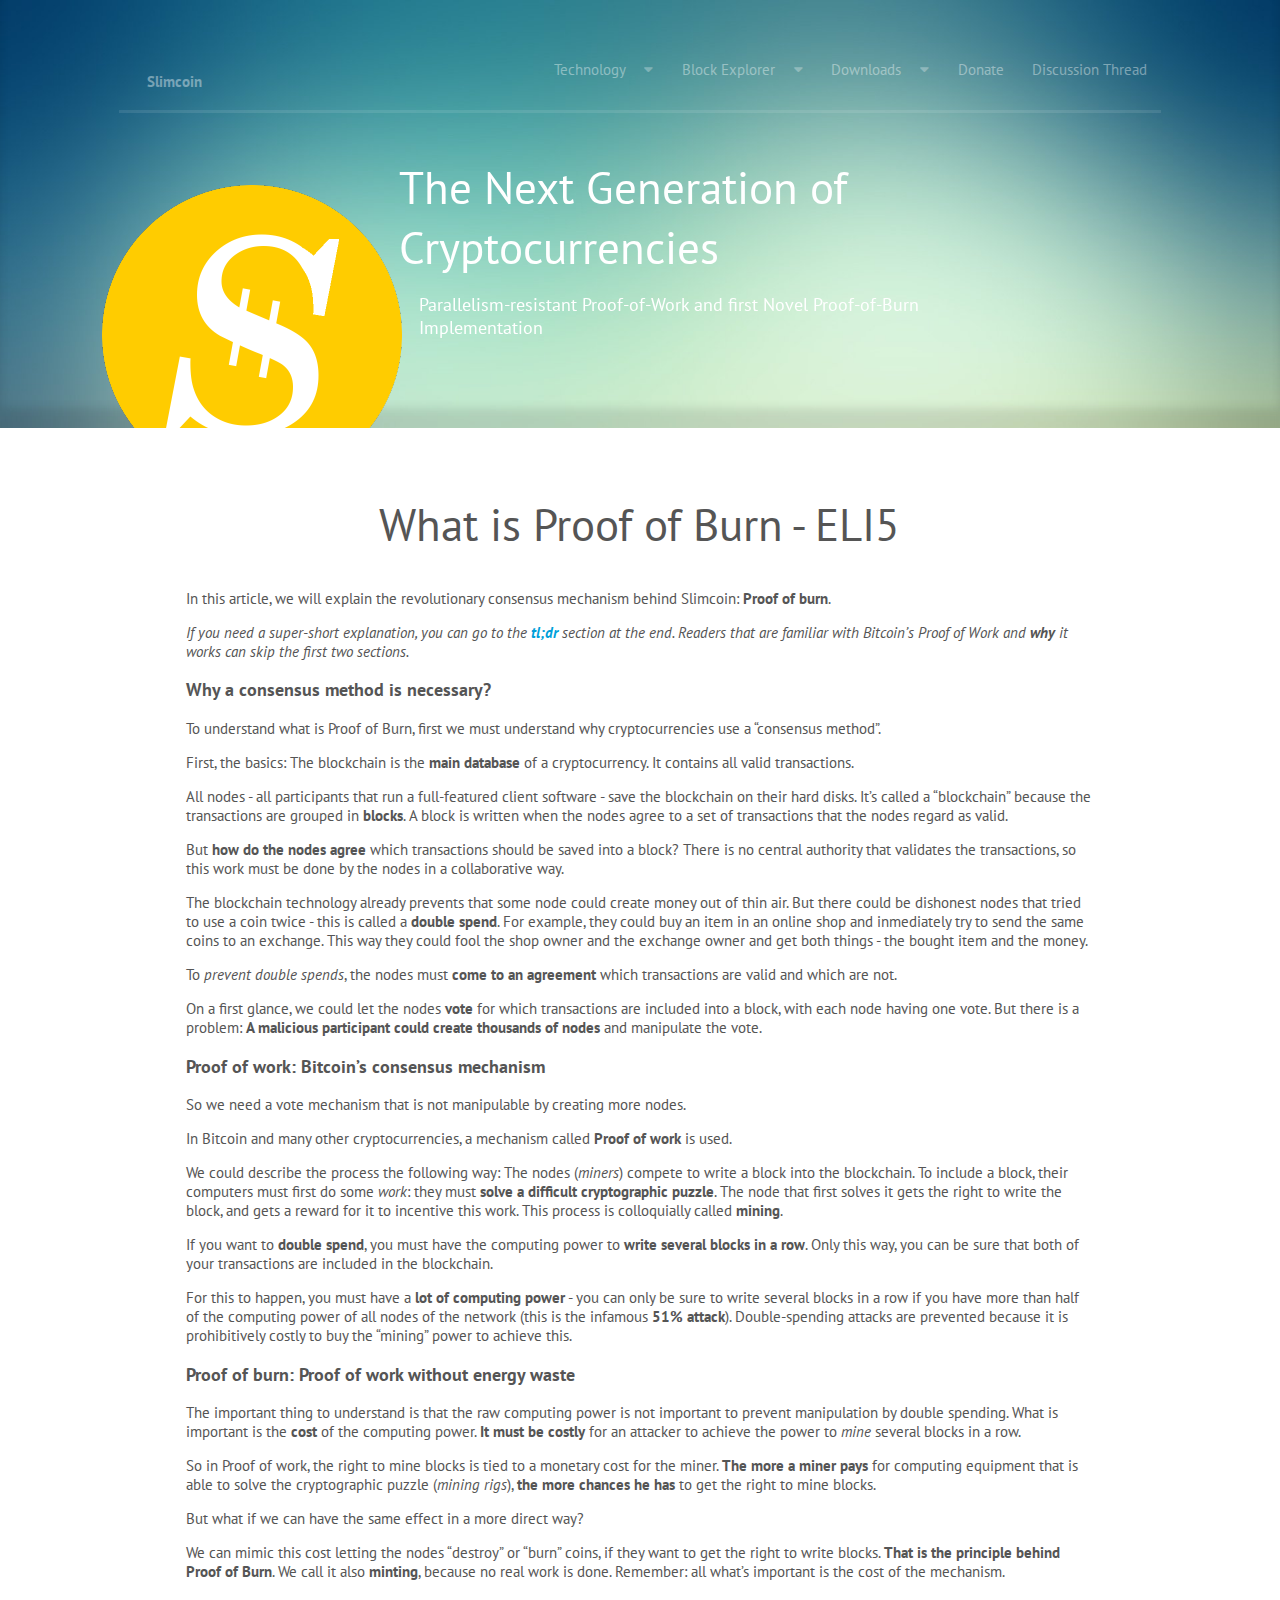
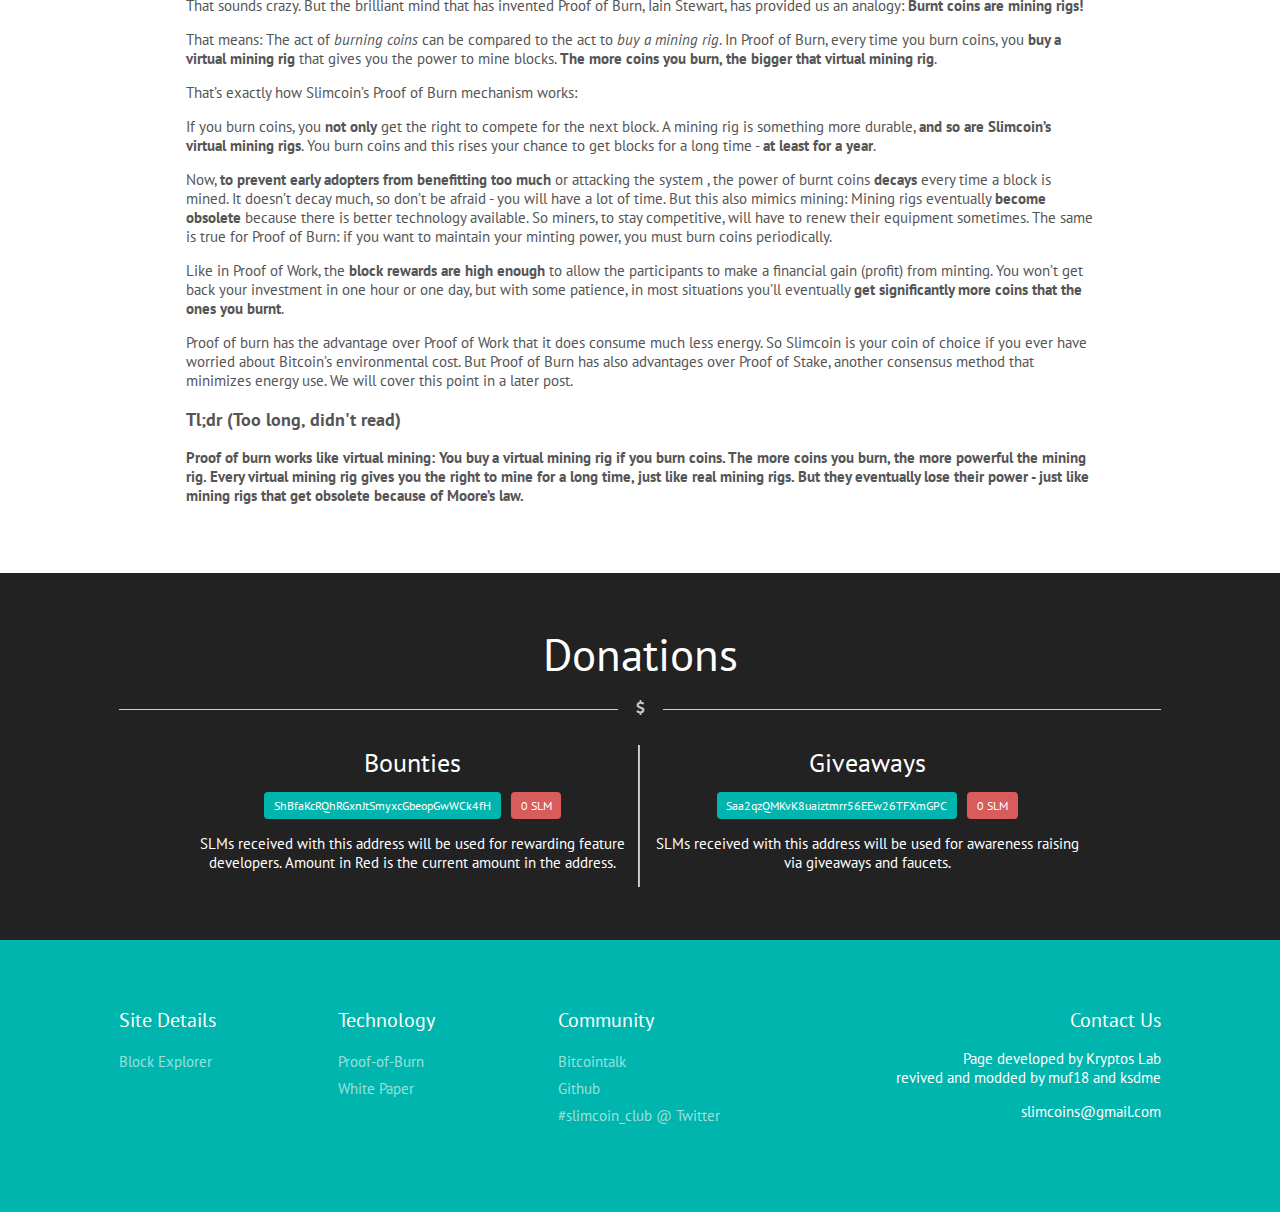
<file: eli5.html>
<!DOCTYPE html>
<html>
  <head>
    <meta http-equiv="Content-Type" content="text/html; charset=UTF-8">
    <!-- Standard Meta -->
    <meta http-equiv="X-UA-Compatible" content="IE=edge,chrome=1">
    <meta name="viewport" content="width=device-width, initial-scale=1.0, maximum-scale=1.0">
    <!-- glitter -->
    <meta name="theme-color" content="#25497B">
    <meta name="apple-mobile-web-app-status-bar-style" content="black-translucent">
    <!-- Site Properities -->
    <title>Slimcoin</title>
    <link rel="stylesheet" type="text/css" href="./libs/Semantic/semantic.css">
    <link rel="stylesheet" type="text/css" href="./css/homepage.css">
    <link href="https://fonts.googleapis.com/css?family=PT+Sans" rel="stylesheet">
    <script src="./libs/jQuery/jq.min.js"></script>
    <script src="./libs/Semantic/semantic.min.js"></script>
    <script src="./js/homepage.min.js"></script>
  </head>
  <body>
    <div class="ui inverted page grid masthead segment mast-gradient">
      <div class="column">
        <div class="inverted secondary pointing ui menu">
          <div class="header item"> <a class="item" target="_self" href="index.html">Slimcoin</a> </div>
          <div class="mobile-only right aligned header item">
            <div class="ui right aligned pointing dropdown link item">
              &nbsp;&nbsp;Menu&nbsp;&nbsp;<i class="dropdown icon"></i>
              <div class="menu"> <a class="item" href="https://github.com/slimcoin-project/slimcoin-project.github.io/raw/master/whitepaperSLM.pdf">Whitepaper</a>
                <a class="item" href="eli5.html">Proof-of-Burn</a>
                <a class="item" href="advantages.html">Advantages</a>
                <a class="item" href="https://bchain.info/SLM/" target="_blank">Block Explorer</a>
                <a class="item" href="about.html">About SLM</a>
                <a class="item" href="help.html">Help</a> 
              </div>
            </div>
          </div>
          <div class="right menu">
            <div class="ui dropdown link item">
              Technology <i class="dropdown icon"></i>
              <div class="menu"> <a class="item" target="_blank" href="https://github.com/slimcoin-project/slimcoin-project.github.io/raw/master/whitepaperSLM.pdf">White Paper</a> <a class="item" target="_self" href="about.html">About Slimcoin</a> <a class="item" target="_self" href="cop.html">Cooperation</a> <a class="item" target="_self" href="advantages.html">Advantages</a> <a class="item" target="_self" href="eli5.html">Proof-of-Burn</a> <a class="item" target="_self" href="help.html">Help</a> </div>
            </div>
            <div class="ui dropdown link item">
              Block Explorer <i class="dropdown icon"></i>
              <div class="menu"> <a class="item" href="https://bchain.info/SLM/" target="_blank">BChain.Info</a> <a class="item" href="http://tessier.bel-epa.com:5064" target="_blank">ACME - A Cryptocurrency Metadata Explorer</a> </div>
            </div>
            <div class="ui dropdown link item">
              Downloads <i class="dropdown icon"></i>
              <div class="menu"> <a class="item" href="https://github.com/muf18/slimcoin-website-project/raw/master/slimcoin-qt.exe">Simcoin-QT 0.5.1 (Windows)</a> <a class="item" href="https://drive.google.com/drive/folders/1IDaf4BD2SL0_RJxdp0CZNU7-4aR0EL5x">Simcoin-QT 0.5 (ARM V5/V7)</a> <a class="item" href="https://github.com/slimcoin-project/Slimcoin/releases">Simcoin-QT 0.5 (Windows/Mac)</a> <a class="item" href="https://github.com/slimcoin-project/Slimcoin/tree/master">Simcoin's source code</a> <a class="item" href="https://mega.co.nz/#!pg8lEJoL!54dSH7LrpmOJiMzNS72MDCYvZtXwqnHGyCApmYIpxkA" target="_parent">SLM Blockchain Snapshot 236000</a> <a class="item" href="https://mega.co.nz/#!ekQyAZBS!YNYsEYOVVWbOv-CUza5LlSO0iOiVxykThw1dQk_ChfA" target="_parent">SLM Blockchain Snapshot 126100</a> </div>
            </div>
            <a class="item" href="#donate" target="_parent">Donate</a> <a class="item" href="https://bitcointalk.org/index.php?topic=1141676.0">Discussion Thread</a> 
          </div>
        </div>
        <div class="anim ui transition information visible">
          <h1 class="ui inverted header big-for-mobile left">
            The Next Generation of Cryptocurrencies
          </h1>
          <p style="padding-left:20px">Parallelism-resistant Proof-of-Work and first Novel Proof-of-Burn Implementation</p>
        </div>
        <img src="./assets/slm.png" class="ui center aligned medium image anim" width="100px"> 
      </div>
    </div>
    <div class="ui page grid overview segment">
      <div class="ui one wide column"></div>
      <div class="fourteen wide column">
        <div class="row">
          <div class="wide column">
            <h1 class="center aligned ui header">
              What is Proof of Burn - ELI5
            </h1>
          </div>
          </br>
          <div class="post-content">
            <p>In this article, we will explain the revolutionary consensus mechanism behind Slimcoin: <strong>Proof of burn</strong>.</p>
            <p><em>If you need a super-short explanation, you can go to the <strong><a href="#tldr">tl;dr</a></strong> section at the end. Readers that are familiar with Bitcoin’s Proof of Work and <strong>why</strong> it works can skip the first two sections.</em> </p>
            <h3 id="why-a-consensus-method-is-necessary">Why a consensus method is necessary?</h3>
            <p>To understand what is Proof of Burn, first we must understand why cryptocurrencies use a “consensus method”.</p>
            <p>First, the basics: The blockchain is the <strong>main database</strong> of a cryptocurrency. It contains all valid transactions.</p>
            <p>All nodes - all participants that run a full-featured client software - save the blockchain on their hard disks. It’s called a “blockchain” because the transactions are grouped in <strong>blocks</strong>. A block is written when the nodes agree to a set of transactions that the nodes regard as valid.</p>
            <p>But <strong>how do the nodes agree</strong> which transactions should be saved into a block? There is no central authority that validates the transactions, so this work must be done by the nodes in a collaborative way.</p>
            <p>The blockchain technology already prevents that some node could create money out of thin air. But there could be dishonest nodes that tried to use a coin twice - this is called a <strong>double spend</strong>. For example, they could buy an item in an online shop and inmediately try to send the same coins to an exchange. This way they could fool the shop owner and the exchange owner and get both things - the bought item and the money.</p>
            <p>To <em>prevent double spends</em>, the nodes must <strong>come to an agreement</strong> which transactions are valid and which are not.</p>
            <p>On a first glance, we could let the nodes <strong>vote</strong> for which transactions are included into a block, with each node having one vote. But there is a problem: <strong>A malicious participant could create thousands of nodes</strong> and manipulate the vote.</p>
            <h3 id="proof-of-work-bitcoins-consensus-mechanism">Proof of work: Bitcoin’s consensus mechanism</h3>
            <p>So we need a vote mechanism that is not manipulable by creating more nodes.</p>
            <p>In Bitcoin and many other cryptocurrencies, a mechanism called <strong>Proof of work</strong> is used.</p>
            <p>We could describe the process the following way: The nodes (<em>miners</em>) compete to write a block into the blockchain. To include a block, their computers must first do some <em>work</em>: they must <strong>solve a difficult cryptographic puzzle</strong>. The node that first solves it gets the right to write the block, and gets a reward for it to incentive this work. This process is colloquially called <strong>mining</strong>.</p>
            <p>If you want to <strong>double spend</strong>, you must have the computing power to <strong>write several blocks in a row</strong>. Only this way, you can be sure that both of your transactions are included in the blockchain.</p>
            <p>For this to happen, you must have a <strong>lot of computing power</strong> - you can only be sure to write several blocks in a row if you have more than half of the computing power of all nodes of the network (this is the infamous <strong>51% attack</strong>). Double-spending attacks are prevented because it is prohibitively costly to buy the “mining” power to achieve this.</p>
            <h3 id="proof-of-burn-proof-of-work-without-energy-waste">Proof of burn: Proof of work without energy waste</h3>
            <p>The important thing to understand is that the raw computing power is not important to prevent manipulation by double spending. What is important is the <strong>cost</strong> of the computing power. <strong>It must be costly</strong> for an attacker to achieve the power to <em>mine</em> several blocks in a row.</p>
            <p>So in Proof of work, the right to mine blocks is tied to a monetary cost for the miner. <strong>The more a miner pays</strong> for computing equipment that is able to solve the cryptographic puzzle (<em>mining rigs</em>), <strong>the more chances he has</strong> to get the right to mine blocks.</p>
            <p>But what if we can have the same effect in a more direct way?</p>
            <p>We can mimic this cost letting the nodes “destroy” or “burn” coins, if they want to get the right to write blocks. <strong>That is the principle behind Proof of Burn</strong>. We call it also <strong>minting</strong>, because no real work is done. Remember: all what’s important is the cost of the mechanism.</p>
            <p>That sounds crazy. But the brilliant mind that has invented Proof of Burn, Iain Stewart, has provided us an analogy: <strong>Burnt coins are mining rigs!</strong> </p>
            <p>That means: The act of <em>burning coins</em> can be compared to the act to <em>buy a mining rig</em>. In Proof of Burn, every time you burn coins, you <strong>buy a virtual mining rig</strong> that gives you the power to mine blocks. <strong>The more coins you burn, the bigger that virtual mining rig</strong>.</p>
            <p>That’s exactly how Slimcoin’s Proof of Burn mechanism works:</p>
            <p>If you burn coins, you <strong>not only</strong> get the right to compete for the next block. A mining rig is something more durable, <strong>and so are Slimcoin’s virtual mining rigs</strong>. You burn coins and this rises your chance to get blocks for a long time - <strong>at least for a year</strong>.</p>
            <p>Now, <strong>to prevent early adopters from benefitting too much</strong> or attacking the system , the power of burnt coins <strong>decays</strong> every time a block is mined. It doesn’t decay much, so don’t be afraid - you will have a lot of time. But this also mimics mining: Mining rigs eventually <strong>become obsolete</strong> because there is better technology available. So miners, to stay competitive, will have to renew their equipment sometimes. The same is true for Proof of Burn: if you want to maintain your minting power, you must burn coins periodically.</p>
            <p>Like in Proof of Work, the <strong>block rewards are high enough</strong> to allow the participants to make a financial gain (profit) from minting. You won’t get back your investment in one hour or one day, but with some patience, in most situations you’ll eventually <strong>get significantly more coins that the ones you burnt</strong>.</p>
            <p>Proof of burn has the advantage over Proof of Work that it does consume much less energy. So Slimcoin is your coin of choice if you ever have worried about Bitcoin’s environmental cost. But Proof of Burn has also advantages over Proof of Stake, another consensus method that minimizes energy use. We will cover this point in a later post.</p>
            <h3 id="tldr">Tl;dr (Too long, didn't read)</h3>
            <p><strong>Proof of burn works like virtual mining: You buy a virtual mining rig if you burn coins. The more coins you burn, the more powerful the mining rig. Every virtual mining rig gives you the right to mine for a long time, just like real mining rigs. But they eventually lose their power - just like mining rigs that get obsolete because of Moore’s law.</strong> </p>
          </div>
        </div>
      </div>
    </div>
    </div>
    </div>
    <div class="ui inverted page grid overview segment" id="donate">
      <div class="ui inverted grid segment">
        <div class="row">
          <div class="wide column">
            <h1 class="center aligned ui header">
              Donations
            </h1>
            <div class="ui horizontal divider"><i class="dollar icon inverted"></i> </div>
          </div>
        </div>
        <div class="ui inverted grid segment">
          <div class="ui one wide column"></div>
          <div class="fourteen wide column">
            <div class="ui two column center aligned stackable divided grid">
              <div class="column">
                <h2 class="center aligned ui header"> Bounties </h2>
                <a class="ui teal label" style="text-transform:none">
                ShBfaKcRQhRGxnJtSmyxcGbeopGwWCk4fH
                </a> <a class="ui red label not-on-mobile" id="donate_bounty_value">
                0 SLM
                </a>
                <p>SLMs received with this address will be used for rewarding feature developers. Amount in Red is the current amount in the address.</p>
              </div>
              <div class="column">
                <h2 class="center aligned ui header"> Giveaways </h2>
                <a class="ui teal label" style="text-transform:none">
                Saa2qzQMKvK8uaiztmrr56EEw26TFXmGPC
                </a> <a class="ui red label not-on-mobile" id="donate_giveaway_value">
                0 SLM
                </a>
                <p>SLMs received with this address will be used for awareness raising via giveaways and faucets.</p>
              </div>
            </div>
          </div>
        </div>
      </div>
    </div>
    <div class="ui inverted teal page stackable grid segment" id="footer">
      <div class="ten wide column">
        <div class="ui three column grid">
          <div class="column">
            <div class="ui header">Site Details</div>
            <div class="ui inverted link list"> <a class="item" href="https://bchain.info/SLM/" target="_blank">Block Explorer</a> </div>
          </div>
          <div class="column">
            <div class="ui header">Technology</div>
            <div class="ui inverted link list"> <a class="item" href="eli5.html">Proof-of-Burn</a><a class="item" href="https://github.com/slimcoin-project/slimcoin-project.github.io/raw/master/whitepaperSLM.pdf">White Paper</a> </div>
          </div>
          <div class="column">
            <div class="ui header">Community</div>
            <div class="ui inverted link list"> <a class="item" href="https://bitcointalk.org/index.php?topic=1141676.0">Bitcointalk</a> <a class="item" href="https://github.com/slimcoin-project">Github</a> <a class="item" href="https://twitter.com/Slimcoin_club">#slimcoin_club @ Twitter</a> </div>
          </div>
        </div>
      </div>
      <div class="six wide right floated aligned column contact-mobile">
        <h3 class="ui header">Contact Us</h3>
        <addr> Page developed by Kryptos Lab
          <br>revived and modded by muf18 and <a href="https://t.me/ksdme" style="color: white;">ksdme</a> 
        </addr>
        <p>slimcoins@gmail.com</p>
      </div>
    </div>
  </body>
</html>
</file>
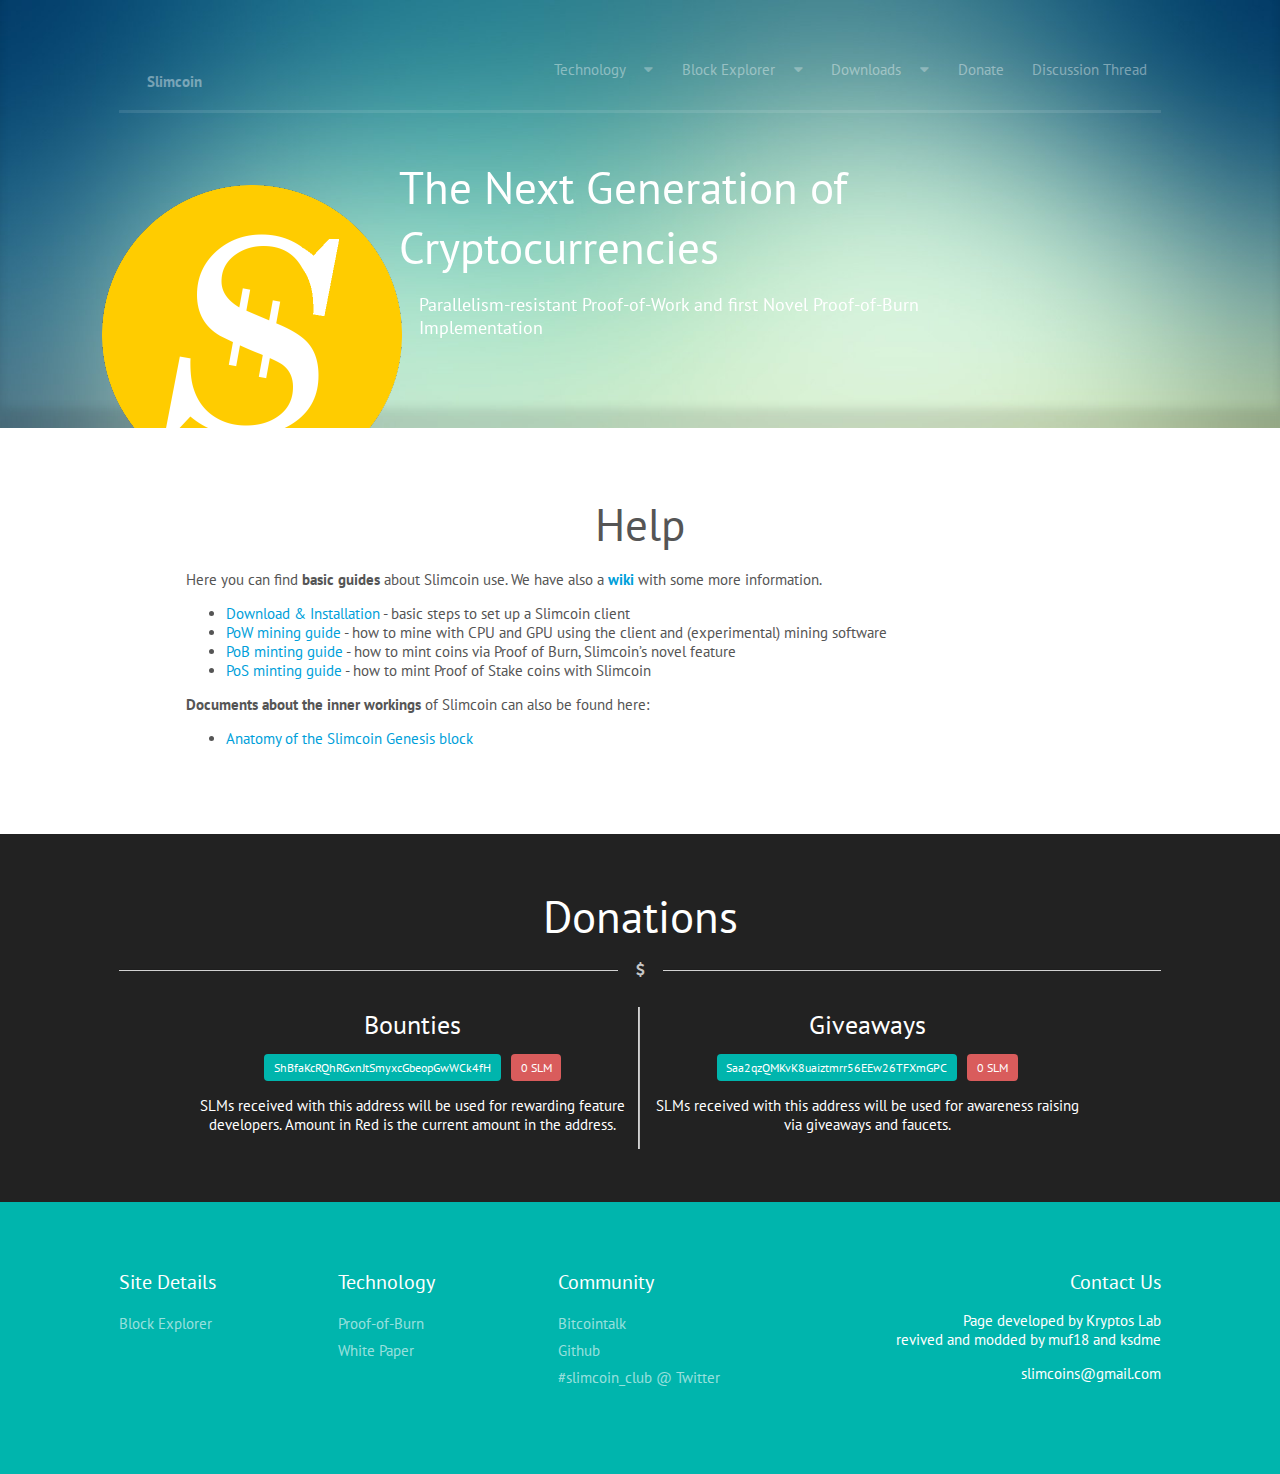
<file: help.html>
<!DOCTYPE html>
<html>
  <head>
    <meta http-equiv="Content-Type" content="text/html; charset=UTF-8">
    <!-- Standard Meta -->
    <meta http-equiv="X-UA-Compatible" content="IE=edge,chrome=1">
    <meta name="viewport" content="width=device-width, initial-scale=1.0, maximum-scale=1.0">
    <!-- glitter -->
    <meta name="theme-color" content="#25497B">
    <meta name="apple-mobile-web-app-status-bar-style" content="black-translucent">
    <!-- Site Properities -->
    <title>Slimcoin</title>
    <link rel="stylesheet" type="text/css" href="./libs/Semantic/semantic.css">
    <link rel="stylesheet" type="text/css" href="./css/homepage.css">
    <link href="https://fonts.googleapis.com/css?family=PT+Sans" rel="stylesheet">
    <script src="./libs/jQuery/jq.min.js"></script>
    <script src="./libs/Semantic/semantic.min.js"></script>
    <script src="./js/homepage.min.js"></script>
  </head>
  <body>
    <div class="ui inverted page grid masthead segment mast-gradient">
      <div class="column">
        <div class="inverted secondary pointing ui menu">
          <div class="header item"> <a class="item" target="_self" href="index.html">Slimcoin</a> </div>
          <div class="mobile-only right aligned header item">
            <div class="ui right aligned pointing dropdown link item">
              &nbsp;&nbsp;Menu&nbsp;&nbsp;<i class="dropdown icon"></i>
              <div class="menu"> <a class="item" href="https://github.com/slimcoin-project/slimcoin-project.github.io/raw/master/whitepaperSLM.pdf">Whitepaper</a>
                <a class="item" href="eli5.html">Proof-of-Burn</a>
                <a class="item" href="advantages.html">Advantages</a>
                <a class="item" href="https://bchain.info/SLM/" target="_blank">Block Explorer</a>
                <a class="item" href="about.html">About SLM</a>
                <a class="item" href="help.html">Help</a> 
              </div>
            </div>
          </div>
          <div class="right menu">
            <div class="ui dropdown link item">
              Technology <i class="dropdown icon"></i>
              <div class="menu"> <a class="item" target="_blank" href="https://github.com/slimcoin-project/slimcoin-project.github.io/raw/master/whitepaperSLM.pdf">White Paper</a> <a class="item" target="_self" href="about.html">About Slimcoin</a> <a class="item" target="_self" href="cop.html">Cooperation</a> <a class="item" target="_self" href="advantages.html">Advantages</a> <a class="item" target="_self" href="eli5.html">Proof-of-Burn</a> <a class="item" target="_self" href="help.html">Help</a> </div>
            </div>
            <div class="ui dropdown link item">
              Block Explorer <i class="dropdown icon"></i>
              <div class="menu"> <a class="item" href="https://bchain.info/SLM/" target="_blank">BChain.Info</a> <a class="item" href="http://tessier.bel-epa.com:5064" target="_blank">ACME - A Cryptocurrency Metadata Explorer</a> </div>
            </div>
            <div class="ui dropdown link item">
              Downloads <i class="dropdown icon"></i>
              <div class="menu"> <a class="item" href="https://github.com/muf18/slimcoin-website-project/raw/master/slimcoin-qt.exe">Simcoin-QT 0.5.1 (Windows)</a> <a class="item" href="https://drive.google.com/drive/folders/1IDaf4BD2SL0_RJxdp0CZNU7-4aR0EL5x">Simcoin-QT 0.5 (ARM V5/V7)</a> <a class="item" href="https://github.com/slimcoin-project/Slimcoin/releases">Simcoin-QT 0.5 (Windows/Mac)</a> <a class="item" href="https://github.com/slimcoin-project/Slimcoin/tree/master">Simcoin's source code</a> <a class="item" href="https://mega.co.nz/#!pg8lEJoL!54dSH7LrpmOJiMzNS72MDCYvZtXwqnHGyCApmYIpxkA" target="_parent">SLM Blockchain Snapshot 236000</a> <a class="item" href="https://mega.co.nz/#!ekQyAZBS!YNYsEYOVVWbOv-CUza5LlSO0iOiVxykThw1dQk_ChfA" target="_parent">SLM Blockchain Snapshot 126100</a> </div>
            </div>
            <a class="item" href="#donate" target="_parent">Donate</a> <a class="item" href="https://bitcointalk.org/index.php?topic=1141676.0">Discussion Thread</a> 
          </div>
        </div>
        <div class="anim ui transition information visible">
          <h1 class="ui inverted header big-for-mobile left">
            The Next Generation of Cryptocurrencies
          </h1>
          <p style="padding-left:20px">Parallelism-resistant Proof-of-Work and first Novel Proof-of-Burn Implementation</p>
        </div>
        <img src="./assets/slm.png" class="ui center aligned medium image anim" width="100px"> 
      </div>
    </div>
    <div class="ui page grid overview segment">
      <div class="ui one wide column"></div>
      <div class="fourteen wide column">
        <div class="row">
          <div class="wide column">
            <h1 class="center aligned ui header">
              Help      
            </h1>
            <div class="post-content">
              <p>Here you can find <strong>basic guides</strong> about Slimcoin use. We have also a <a href="https://github.com/slimcoin-project/Slimcoin/wiki">wiki</a> with some more information.</p>
              <ul>
                <li><a href="http://slimco.in/installation/">Download &amp; Installation</a> - basic steps to set up a Slimcoin client</li>
                <li><a href="http://slimco.in/mining-guide/">PoW mining guide</a> - how to mine with CPU and GPU using the client and (experimental) mining software</li>
                <li><a href="http://slimco.in/proof-of-burn-guide/">PoB minting guide</a> - how to mint coins via Proof of Burn, Slimcoin’s novel feature</li>
                <li><a href="http://slimco.in/proof-of-stake-guide/">PoS minting guide</a> - how to mint Proof of Stake coins with Slimcoin</li>
              </ul>
              <p><strong>Documents about the inner workings</strong> of Slimcoin can also be found here:</p>
              <ul>
                <li><a href="http://slimco.in/anatomy-genesis-block/">Anatomy of the Slimcoin Genesis block</a> </li>
              </ul>
            </div>
            </h1>
          </div>
          </br>
        </div>
      </div>
    </div>
    </div>
    </div>
    <div class="ui inverted page grid overview segment" id="donate">
      <div class="ui inverted grid segment">
        <div class="row">
          <div class="wide column">
            <h1 class="center aligned ui header">
              Donations
            </h1>
            <div class="ui horizontal divider"><i class="dollar icon inverted"></i> </div>
          </div>
        </div>
        <div class="ui inverted grid segment">
          <div class="ui one wide column"></div>
          <div class="fourteen wide column">
            <div class="ui two column center aligned stackable divided grid">
              <div class="column">
                <h2 class="center aligned ui header"> Bounties </h2>
                <a class="ui teal label" style="text-transform:none">
                ShBfaKcRQhRGxnJtSmyxcGbeopGwWCk4fH
                </a> <a class="ui red label not-on-mobile" id="donate_bounty_value">
                0 SLM
                </a>
                <p>SLMs received with this address will be used for rewarding feature developers. Amount in Red is the current amount in the address.</p>
              </div>
              <div class="column">
                <h2 class="center aligned ui header"> Giveaways </h2>
                <a class="ui teal label" style="text-transform:none">
                Saa2qzQMKvK8uaiztmrr56EEw26TFXmGPC
                </a> <a class="ui red label not-on-mobile" id="donate_giveaway_value">
                0 SLM
                </a>
                <p>SLMs received with this address will be used for awareness raising via giveaways and faucets.</p>
              </div>
            </div>
          </div>
        </div>
      </div>
    </div>
    <div class="ui inverted teal page stackable grid segment" id="footer">
      <div class="ten wide column">
        <div class="ui three column grid">
          <div class="column">
            <div class="ui header">Site Details</div>
            <div class="ui inverted link list"> <a class="item" href="https://bchain.info/SLM/" target="_blank">Block Explorer</a> </div>
          </div>
          <div class="column">
            <div class="ui header">Technology</div>
            <div class="ui inverted link list"> <a class="item" href="eli5.html">Proof-of-Burn</a><a class="item" href="https://github.com/slimcoin-project/slimcoin-project.github.io/raw/master/whitepaperSLM.pdf">White Paper</a> </div>
          </div>
          <div class="column">
            <div class="ui header">Community</div>
            <div class="ui inverted link list"> <a class="item" href="https://bitcointalk.org/index.php?topic=1141676.0">Bitcointalk</a> <a class="item" href="https://github.com/slimcoin-project">Github</a> <a class="item" href="https://twitter.com/Slimcoin_club">#slimcoin_club @ Twitter</a> </div>
          </div>
        </div>
      </div>
      <div class="six wide right floated aligned column contact-mobile">
        <h3 class="ui header">Contact Us</h3>
        <addr> Page developed by Kryptos Lab
          <br>revived and modded by muf18 and <a href="https://t.me/ksdme" style="color: white;">ksdme</a> 
        </addr>
        <p>slimcoins@gmail.com</p>
      </div>
    </div>
  </body>
</html>
</file>
<file: css/homepage.css>
/*******************************
            Global
*******************************/

html,
body {
  font-size: 15px;
  height: 100%;
}

body {
  font-family: "PT Sans", "Open Sans", "Helvetica Neue", "Helvetica", "Arial", sans-serif;
  background: #FFFFFF;
  margin: 0px;
  padding: 0px;
  color: #555555;
  text-rendering: optimizeLegibility;
  min-width: 320px;
}

/*******************************
          UI Overrides
*******************************/
#miningtgt, #miningprg, #mininghis {
  font-family: "PT Sans", 'Droid Sans Mono', monospace ;
  text-align: right;
  font-size : 70%;
}
.ui.header {
  font-family: "PT Sans", 'Source Sans Pro', "Helvetica Neue", "Helvetica", "Arial", sans-serif;
}

.ui.header,
h1,
h2 {
  font-weight: normal !important;
}

h1.ui.header {
  font-size: 3em;
}

h4.ui.header,
h5.ui.header,
.ui.icon.header {
  font-weight: bold !important;
}

.ui.button {
  font-weight: normal;
  text-decoration: none;
}

a {
  color: #009FDA;
  text-decoration: none;
  -webkit-transition: color 0.3s ease;
  -moz-transition: color 0.3s ease;
  transition: color 0.3s ease;
}

a:hover {
  color: #00BAFF;
}

p a {
  font-weight: bold;
}

/*******************************
            Global
*******************************/
/*rtl:ignore*/
.menu .right.menu > .mobile.item {
  display: none;
}

.ui.page.grid.segment {
  padding-top: 3.5rem;
  padding-bottom: 3.5rem;
}

.masthead.segment {
  background-image: url(../assets/bg.jpg);
  background-size: cover;
  margin: 0em;
  padding-top: 4rem;
  overflow: hidden;
  -webkit-box-shadow: 0 -20px 10px 0 rgba(0, 0, 0, 0.1) inset !important;
  box-shadow: 0 -20px 10px 0 rgba(0, 0, 0, 0.1) inset !important;
}

.masthead.segment .column {
  position: relative;
}

.masthead.segment .information {
  margin: 3em 1em 1em 280px;
}

.masthead.segment .information p {
  max-width: 600px;
  margin: 0em 0px 2em 0em;
  font-size: 1.2em;
}

.masthead.segment h1.ui.header .sub {
  font-size: 0.7em;
}

.masthead.segment .image {
  position: absolute;
  left: 0%;
  bottom: -110px;
}

.overview .divided.grid .header + p {
  min-height: 100px;
}

.ui.shape .icon,
.link.list .icon {
  margin: 0em;
  padding: 0em;
}

.ui.cube.shape .side {
  background-color: transparent;
}

.mobile-only {
  display: none !important;
}

/*******************************
          Responsive
*******************************/

/* Mobile Only */

@media only screen and (max-width : 768px) {
 .ui.page.grid.segment {
    padding-top: 2rem;
    padding-bottom: 0rem;
  }

  .segment-padding {
    padding-bottom: 2rem !important;
  }

  .big-for-mobile {
    font-size: 2em !important;
  }

  .not-on-mobile {
    display: none !important;
  }

  #footer {
    padding-bottom: 2rem;
  }

  #footer .header {
    font-size: 0.9em;
  }

  #footer a {
    font-size: 0.9em;
  }

  .contact-mobile {
    float: none !important;
    text-align: center !important;
  }

  .mobile-only {
    display: block !important;
  }

  /*rtl:ignore*/
  .menu .right.menu > .item {
    display: none;
  }
  /*rtl:ignore*/
  .menu .right.menu > .mobile.item {
    display: block;
  }

  h1.ui.header {
    font-size: 1.5em;
  }

  .masthead.segment {
    background-size: auto;
  }

  .masthead.segment .information {
    margin-left: 0px;
    text-align: center;
  }

  .masthead.segment .image {
    position: relative;
    bottom: 0px;
    left: 50%;
    width: 150px;
    padding-top: 10px;
    padding-bottom: 28px;
    transform: translateX(-75px);
  }

  .masthead.segment .button {
    font-size: 1rem;
  }

  .overview .divided.grid .header .icon {
    font-size: 1.5em;
  }

  .overview .divided.grid .header + p {
    min-height: 0px;
  }

  .masthead.segment .column {
    font-size: 0.7rem;
  }

  .masthead.segment .column p {
    display: none;
  }
  /*rtl:ignore*/
  .selection.list .right.floated {
    display: none;
  }
}

@media only screen and (max-width : 1000px) {

}
</file>
